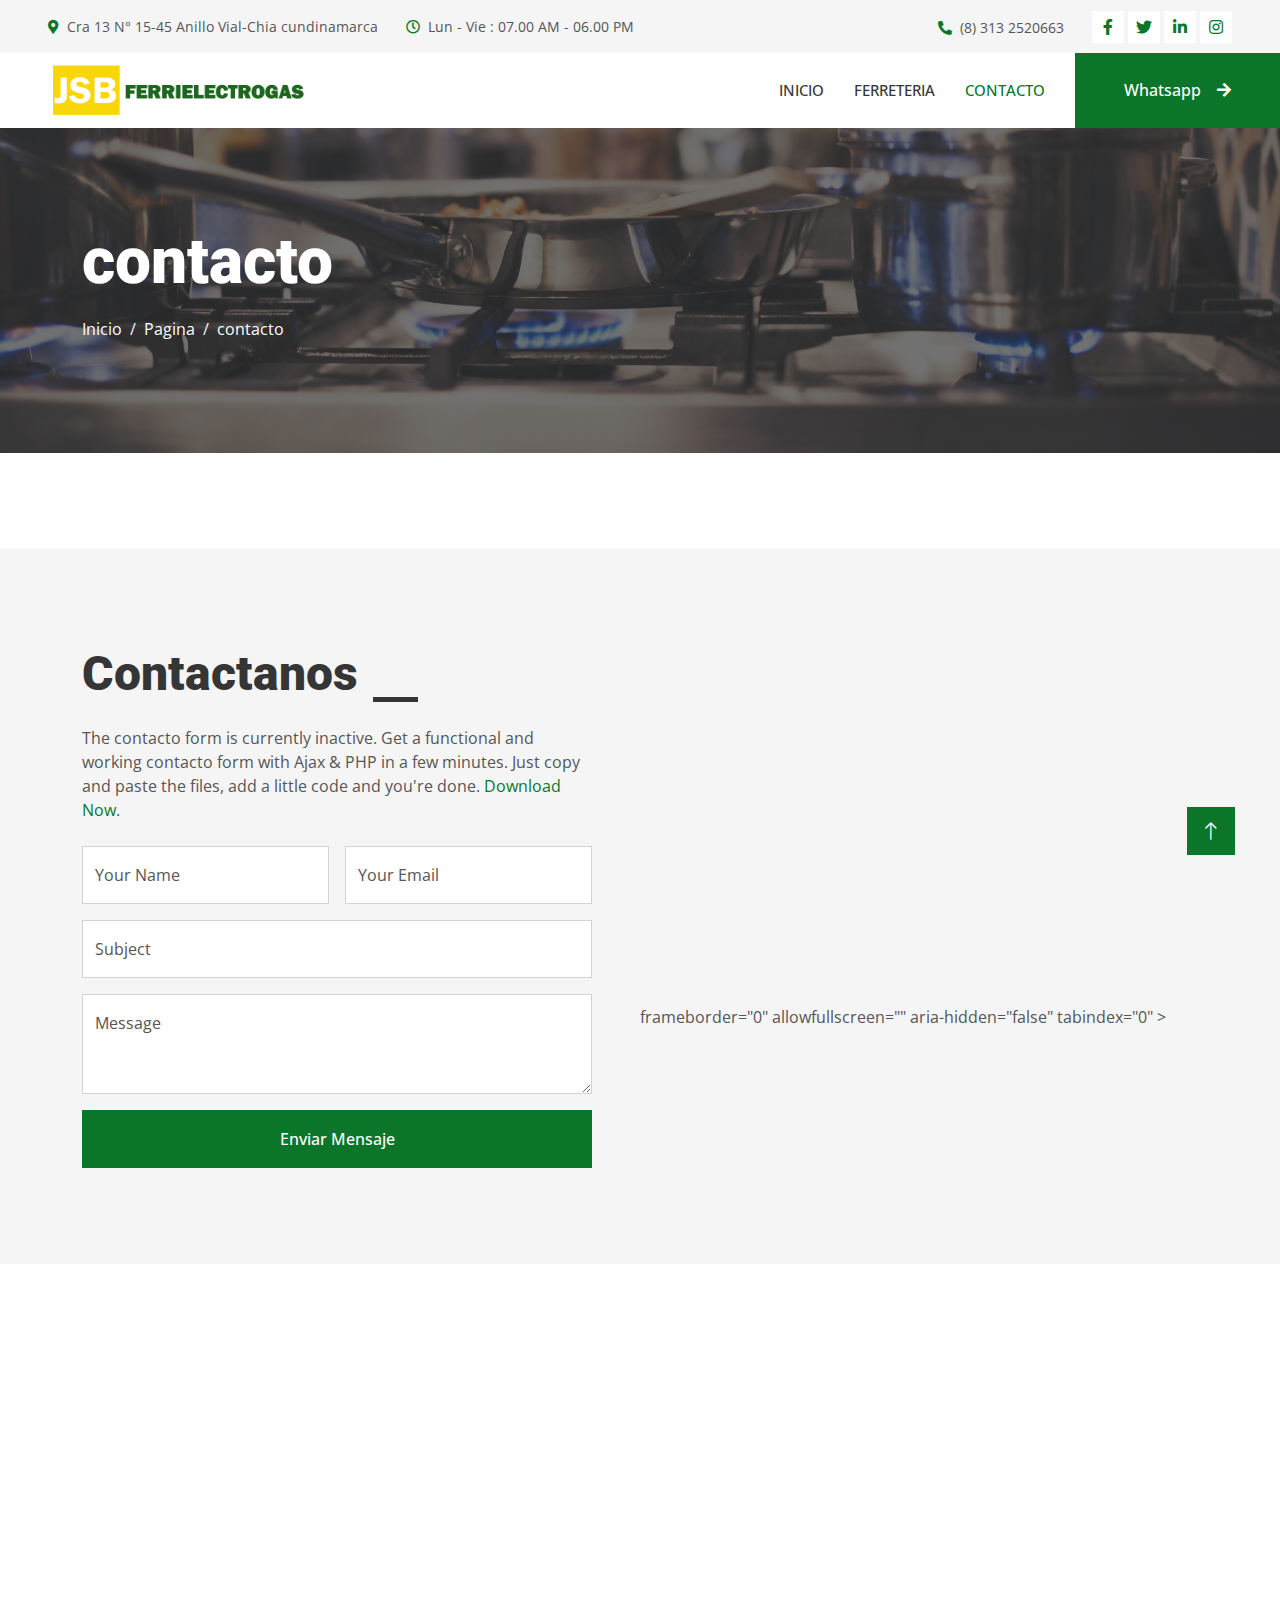
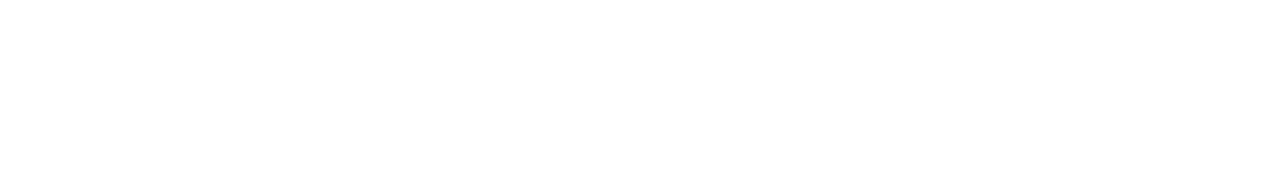
<file: contacto.html>
<!DOCTYPE html>
<html lang="es">
  <head>
    <meta charset="utf-8" />
    <title>Ferrielectrogas</title>
    <meta content="width=device-width, initial-scale=1.0" name="viewport" />
    <meta content="" name="keywords" />
    <meta content="" name="description" />

    <!-- Favicon -->
    <link href="./img0/favicon.png" rel="icon" />

    <!-- Google Web Fonts -->
    <link rel="preconnect" href="https://fonts.googleapis.com" />
    <link rel="preconnect" href="https://fonts.gstatic.com" crossorigin />
    <link
      href="https://fonts.googleapis.com/css2?family=Open+Sans:wght@400;500&family=Roboto:wght@500;700;900&display=swap"
      rel="stylesheet"
    />

    <!-- Icon Font Stylesheet -->
    <link
      href="https://cdnjs.cloudflare.com/ajax/libs/font-awesome/5.10.0/css/all.min.css"
      rel="stylesheet"
    />
    <link
      href="https://cdn.jsdelivr.net/npm/bootstrap-icons@1.4.1/font/bootstrap-icons.css"
      rel="stylesheet"
    />

    <!-- Libraries Stylesheet -->
    <link href="lib/animate/animate.min.css" rel="stylesheet" />
    <link href="lib/owlcarousel/assets/owl.carousel.min.css" rel="stylesheet" />
    <link href="lib/lightbox/css/lightbox.min.css" rel="stylesheet" />

    <!-- Customized Bootstrap Stylesheet -->
    <link href="css/bootstrap.min.css" rel="stylesheet" />

    <!-- Template Stylesheet -->
    <link href="css/style.css" rel="stylesheet" />
  </head>

  <body>
    <!-- Spinner Start -->
    <div
      id="spinner"
      class="show bg-white position-fixed translate-middle w-100 vh-100 top-50 start-50 d-flex align-items-center justify-content-center"
    >
      <div
        class="spinner-grow text-primary"
        style="width: 3rem; height: 3rem"
        role="status"
      >
        <span class="sr-only">Loading...</span>
      </div>
    </div>
    <!-- Spinner End -->

    <!-- Topbar Start -->
    <div class="container-fluid bg-light p-0">
      <div class="row gx-0 d-none d-lg-flex">
        <div class="col-lg-7 px-5 text-start">
          <div class="h-100 d-inline-flex align-items-center py-3 me-4">
            <small class="fa fa-map-marker-alt text-primary me-2"></small>
            <small>Cra 13 N° 15-45 Anillo Vial-Chia cundinamarca</small>
          </div>
          <div class="h-100 d-inline-flex align-items-center py-3">
            <small class="far fa-clock text-primary me-2"></small>
            <small>Lun - Vie : 07.00 AM - 06.00 PM</small>
          </div>
        </div>
        <div class="col-lg-5 px-5 text-end">
          <div class="h-100 d-inline-flex align-items-center py-3 me-4">
            <small class="fa fa-phone-alt text-primary me-2"></small>
            <small>(8) 313 2520663</small>
          </div>
          <div class="h-100 d-inline-flex align-items-center">
            <a class="btn btn-sm-square bg-white text-primary me-1" href=""
              ><i class="fab fa-facebook-f"></i
            ></a>
            <a class="btn btn-sm-square bg-white text-primary me-1" href=""
              ><i class="fab fa-twitter"></i
            ></a>
            <a class="btn btn-sm-square bg-white text-primary me-1" href=""
              ><i class="fab fa-linkedin-in"></i
            ></a>
            <a class="btn btn-sm-square bg-white text-primary me-0" href=""
              ><i class="fab fa-instagram"></i
            ></a>
          </div>
        </div>
      </div>
    </div>
    <!-- Topbar End -->

    <!-- Navbar Start -->
    <nav class="navbar navbar-expand-lg bg-white navbar-light sticky-top p-0">
      <a
        href="index.html"
        class="navbar-brand d-flex align-items-center px-4 px-lg-5"
      >
        <img src="./img0/logo_24.png" alt="logo" class="logo-fr" />
      </a>
      <button
        type="button"
        class="navbar-toggler me-4"
        data-bs-toggle="collapse"
        data-bs-target="#navbarCollapse"
      >
        <span class="navbar-toggler-icon"></span>
      </button>
      <div class="collapse navbar-collapse" id="navbarCollapse">
        <div class="navbar-nav ms-auto p-4 p-lg-0">
          <a href="index.html" class="nav-item nav-link">Inicio</a>
          <!-- <a href="nosotros.html" class="nav-item nav-link">Nosotros</a> -->
          <!-- <a href="servicios.html" class="nav-item nav-link">Servicios</a> -->
          <a href="ferreteria.html" class="nav-item nav-link">Ferreteria</a>
          <!-- <div class="nav-item dropdown">
                    <a href="#" class="nav-link dropdown-toggle" data-bs-toggle="dropdown">Mas</a>
                    <div class="dropdown-menu fade-up m-0">
                        <a href="feature.html" class="dropdown-item">Feature</a>
                        <a href="quote.html" class="dropdown-item">Free Quote</a>
                        <a href="team.html" class="dropdown-item">Our Team</a>
                        <a href="testimonial.html" class="dropdown-item">Testimonial</a>
                        <a href="404.html" class="dropdown-item">404 Page</a>
                    </div>
                </div> -->
          <a href="contacto.html" class="nav-item nav-link active">contacto</a>
        </div>
        <a href="https://api.whatsapp.com/send?phone=573132520663" class="btn btn-primary py-4 px-lg-5 d-none d-lg-block"
          >Whatsapp<i class="fa fa-arrow-right ms-3"></i
        ></a>
      </div>
    </nav>
    <!-- Navbar End -->

    <!-- Page Header Start -->
    <div class="container-fluid page-header py-5 mb-5">
      <div class="container py-5">
        <h1 class="display-3 text-white mb-3 animated slideInDown">contacto</h1>
        <nav aria-label="breadcrumb animated slideInDown">
          <ol class="breadcrumb">
            <li class="breadcrumb-item">
              <a class="text-white" href="#">Inicio</a>
            </li>
            <li class="breadcrumb-item">
              <a class="text-white" href="#">Pagina</a>
            </li>
            <li class="breadcrumb-item text-white active" aria-current="page">
              contacto
            </li>
          </ol>
        </nav>
      </div>
    </div>
    <!-- Page Header End -->

    <!-- contacto Start -->
    <div
      class="container-fluid bg-light overflow-hidden px-lg-0"
      style="margin: 6rem 0"
    >
      <div class="container contacto px-lg-0">
        <div class="row g-0 mx-lg-0">
          <div
            class="col-lg-6 contacto-text py-5 wow fadeIn"
            data-wow-delay="0.5s"
          >
            <div class="p-lg-5 ps-lg-0">
              <div class="section-title text-start">
                <h1 class="display-5 mb-4">Contactanos</h1>
              </div>
              <p class="mb-4">
                The contacto form is currently inactive. Get a functional and
                working contacto form with Ajax & PHP in a few minutes. Just
                copy and paste the files, add a little code and you're done.
                <a href="https://htmlcodex.com/contacto-form">Download Now</a>.
              </p>
              <form>
                <div class="row g-3">
                  <div class="col-md-6">
                    <div class="form-floating">
                      <input
                        type="text"
                        class="form-control"
                        id="name"
                        placeholder="Your Name"
                      />
                      <label for="name">Your Name</label>
                    </div>
                  </div>
                  <div class="col-md-6">
                    <div class="form-floating">
                      <input
                        type="email"
                        class="form-control"
                        id="email"
                        placeholder="Your Email"
                      />
                      <label for="email">Your Email</label>
                    </div>
                  </div>
                  <div class="col-12">
                    <div class="form-floating">
                      <input
                        type="text"
                        class="form-control"
                        id="subject"
                        placeholder="Subject"
                      />
                      <label for="subject">Subject</label>
                    </div>
                  </div>
                  <div class="col-12">
                    <div class="form-floating">
                      <textarea
                        class="form-control"
                        placeholder="Leave a message here"
                        id="message"
                        style="height: 100px"
                      ></textarea>
                      <label for="message">Message</label>
                    </div>
                  </div>
                  <div class="col-12">
                    <button class="btn btn-primary w-100 py-3" type="submit">
                      Enviar Mensaje
                    </button>
                  </div>
                </div>
              </form>
            </div>
          </div>
          <div class="col-lg-6 pe-lg-0" style="min-height: 400px">
            <div class="position-relative h-100">
              <iframe
                src="https://www.google.com/maps/embed?pb=!1m18!1m12!1m3!1d3975.4444328159766!2d-74.0631877598579!3d4.8649531402305675!2m3!1f0!2f0!3f0!3m2!1i1024!2i768!4f13.1!3m3!1m2!1s0x8e3f878de35f7d97%3A0x9aebc292b4b72088!2sFERRIELECTROGAS%20JSB!5e0!3m2!1ses!2sco!4v1712714651096!5m2!1ses!2sco" width="600" height="450" style="border:0;" allowfullscreen="" loading="lazy" referrerpolicy="no-referrer-when-downgrade"></iframe>
                frameborder="0"
                allowfullscreen=""
                aria-hidden="false"
                tabindex="0"
              ></iframe>
            </div>
          </div>
        </div>
      </div>
    </div>
    <!-- contacto End -->

    <!-- Footer Start -->
    <div
      class="container-fluid bg-dark text-light footer pt-5 wow fadeIn"
      data-wow-delay="0.1s"
      style="margin-top: 6rem"
    >
      <div class="container py-5">
        <div class="row g-5">
          <div class="col-lg-3 col-md-6">
            <h4 class="text-light mb-4">Address</h4>
            <p class="mb-2">
              <i class="fa fa-map-marker-alt me-3"></i>Cra 13 N° 15-45 Anillo
              Vial-Chia cundinamarca
            </p>
            <p class="mb-2">
              <i class="fa fa-phone-alt me-3"></i>(601) 885 19840
            </p>
            <p class="mb-2">
              <i class="fa fa-envelope me-3"></i>info@example.com
            </p>
            <div class="d-flex pt-2">
              <a class="btn btn-outline-light btn-social" href=""
                ><i class="fab fa-twitter"></i
              ></a>
              <a class="btn btn-outline-light btn-social" href=""
                ><i class="fab fa-facebook-f"></i
              ></a>
              <a class="btn btn-outline-light btn-social" href=""
                ><i class="fab fa-youtube"></i
              ></a>
              <a class="btn btn-outline-light btn-social" href=""
                ><i class="fab fa-linkedin-in"></i
              ></a>
            </div>
          </div>
          <div class="col-lg-3 col-md-6">
            <h4 class="text-light mb-4">Services</h4>
            <a class="btn btn-link" href="">Air Freight</a>
            <a class="btn btn-link" href="">Sea Freight</a>
            <a class="btn btn-link" href="">Road Freight</a>
            <a class="btn btn-link" href="">Logistic Solutions</a>
            <a class="btn btn-link" href="">Industry solutions</a>
          </div>
          <div class="col-lg-3 col-md-6">
            <h4 class="text-light mb-4">Quick Links</h4>
            <a class="btn btn-link" href="">About Us</a>
            <a class="btn btn-link" href="">contacto Us</a>
            <a class="btn btn-link" href="">Our Services</a>
            <a class="btn btn-link" href="">Terms & Condition</a>
            <a class="btn btn-link" href="">Support</a>
          </div>
          <div class="col-lg-3 col-md-6">
            <h4 class="text-light mb-4">Newsletter</h4>
            <p>Dolor amet sit justo amet elitr clita ipsum elitr est.</p>
            <div class="position-relative mx-auto" style="max-width: 400px">
              <input
                class="form-control border-0 w-100 py-3 ps-4 pe-5"
                type="text"
                placeholder="Your email"
              />
              <button
                type="button"
                class="btn btn-primary py-2 position-absolute top-0 end-0 mt-2 me-2"
              >
                SignUp
              </button>
            </div>
          </div>
        </div>
      </div>
      <div class="container">
        <div class="copyright">
          <div class="row">
            <div class="col-md-6 text-center text-md-start mb-3 mb-md-0">
              &copy; <a class="border-bottom" href="#">Your Site Name</a>, All
              Right Reserved.
            </div>
            <div class="col-md-6 text-center text-md-end">
              <!--/*** This template is free as long as you keep the footer author’s credit link/attribution link/backlink. If you'd like to use the template without the footer author’s credit link/attribution link/backlink, you can purchase the Credit Removal License from "https://htmlcodex.com/credit-removal". Thank you for your support. ***/-->
              Designed By
              <a class="border-bottom" href="https://htmlcodex.com"
                >HTML Codex</a
              >
            </div>
          </div>
        </div>
      </div>
    </div>
    <!-- Footer End -->

    <!-- Back to Top -->
    <a
      href="#"
      class="btn btn-lg btn-primary btn-lg-square rounded-0 back-to-top"
      ><i class="bi bi-arrow-up"></i
    ></a>

    <!-- JavaScript Libraries -->
    <script src="https://code.jquery.com/jquery-3.4.1.min.js"></script>
    <script src="https://cdn.jsdelivr.net/npm/bootstrap@5.0.0/dist/js/bootstrap.bundle.min.js"></script>
    <script src="lib/wow/wow.min.js"></script>
    <script src="lib/easing/easing.min.js"></script>
    <script src="lib/waypoints/waypoints.min.js"></script>
    <script src="lib/counterup/counterup.min.js"></script>
    <script src="lib/owlcarousel/owl.carousel.min.js"></script>

    <!-- Template Javascript -->
    <script src="js/main.js"></script>
  </body>
</html>
</file>
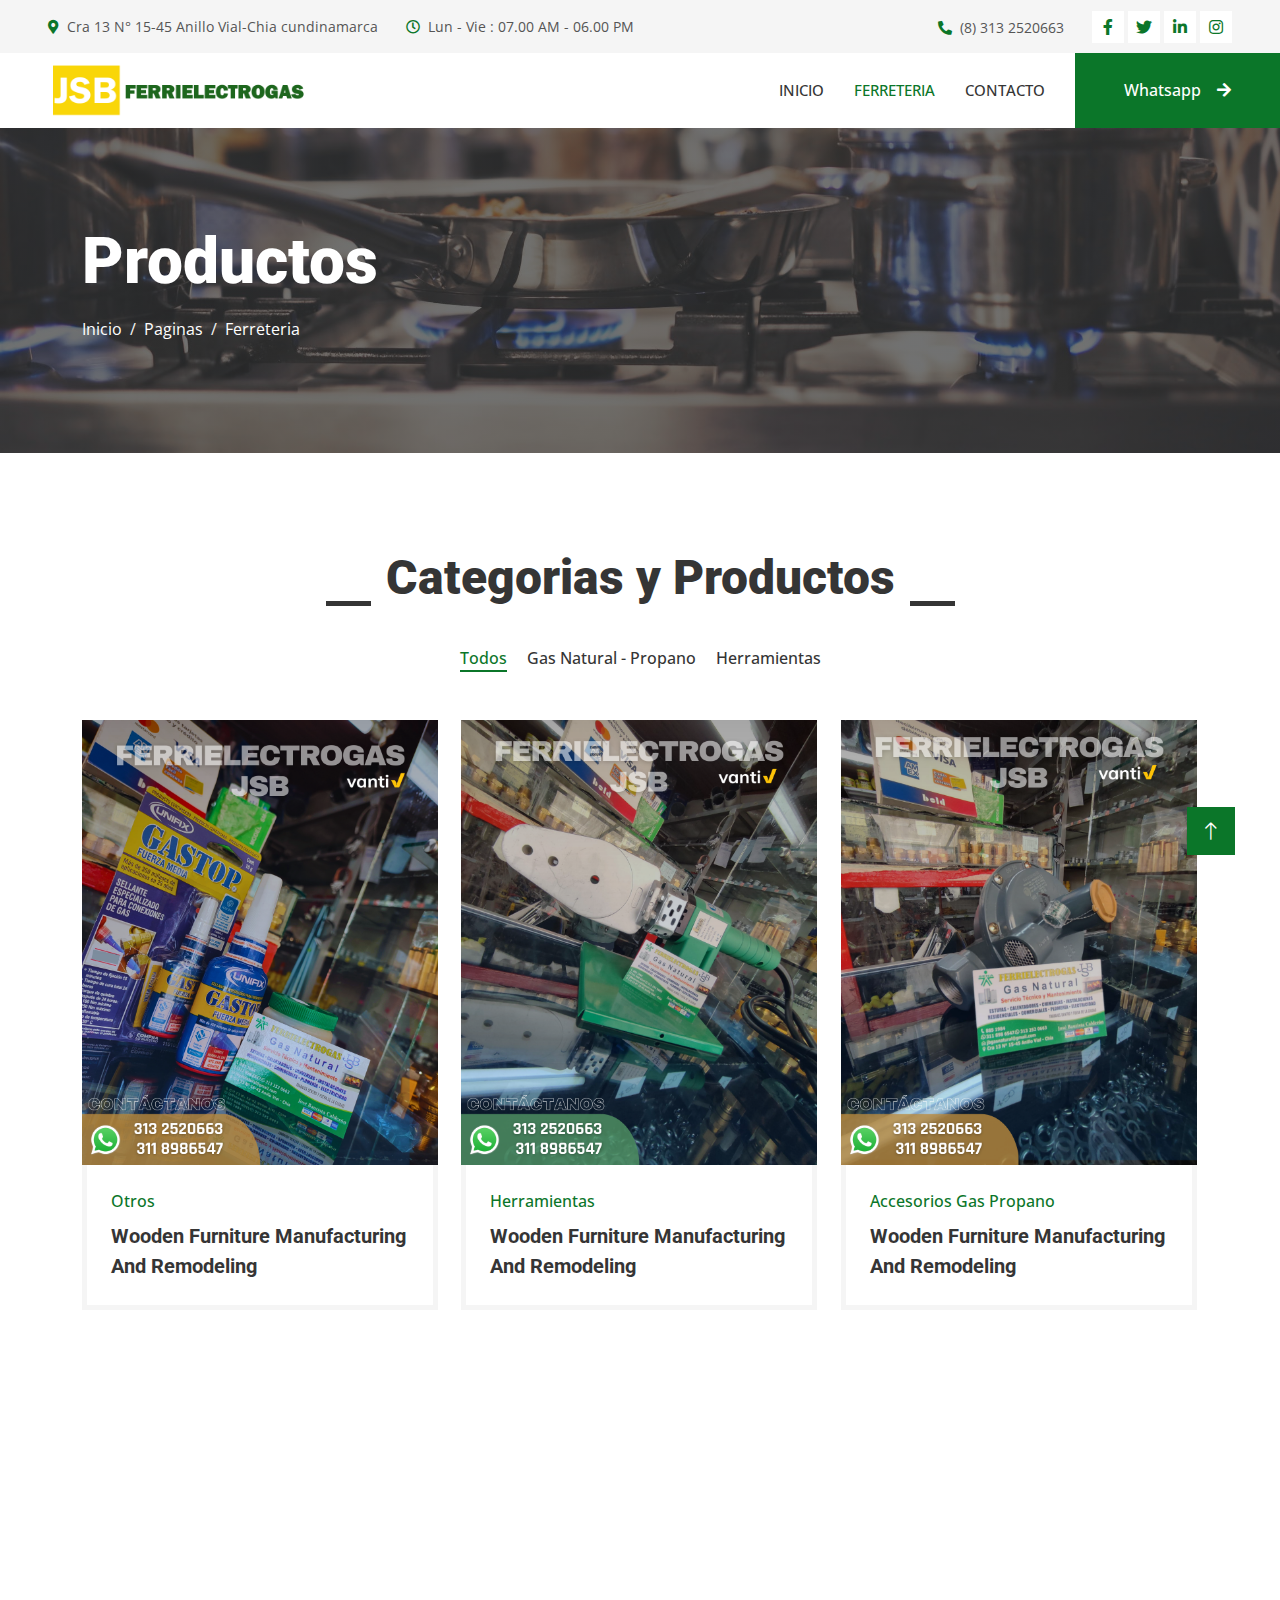
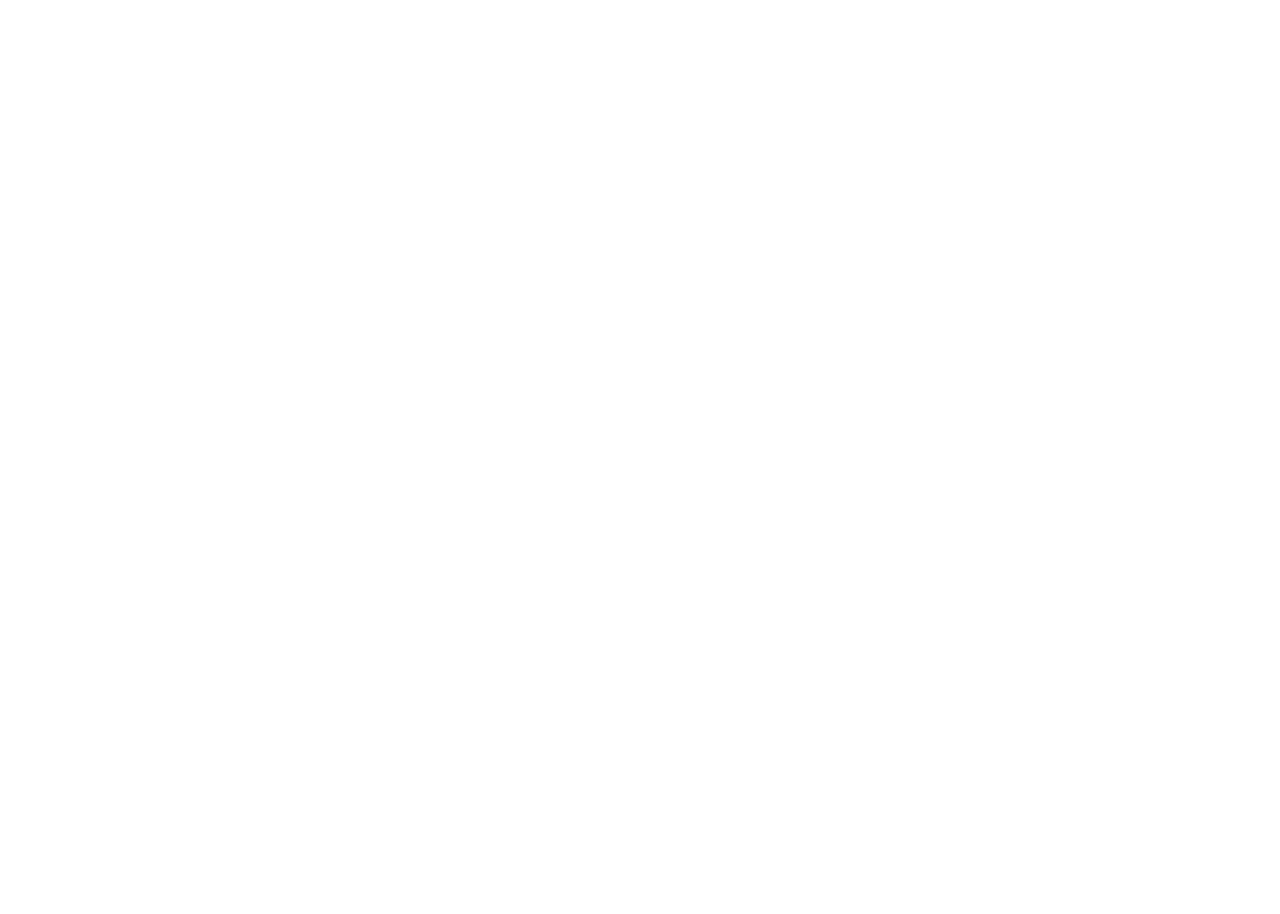
<file: ferreteria.html>
<!DOCTYPE html>
<html lang="es">

<head>
    <meta charset="utf-8">
    <title>Ferrielectrogas</title>
    <meta content="width=device-width, initial-scale=1.0" name="viewport">
    <meta content="" name="keywords">
    <meta content="" name="description">

    <!-- Favicon -->
    <link href="./img0/favicon.png" rel="icon">

    <!-- Google Web Fonts -->
    <link rel="preconnect" href="https://fonts.googleapis.com">
    <link rel="preconnect" href="https://fonts.gstatic.com" crossorigin>
    <link href="https://fonts.googleapis.com/css2?family=Open+Sans:wght@400;500&family=Roboto:wght@500;700;900&display=swap" rel="stylesheet"> 

    <!-- Icon Font Stylesheet -->
    <link href="https://cdnjs.cloudflare.com/ajax/libs/font-awesome/5.10.0/css/all.min.css" rel="stylesheet">
    <link href="https://cdn.jsdelivr.net/npm/bootstrap-icons@1.4.1/font/bootstrap-icons.css" rel="stylesheet">

    <!-- Libraries Stylesheet -->
    <link href="lib/animate/animate.min.css" rel="stylesheet">
    <link href="lib/owlcarousel/assets/owl.carousel.min.css" rel="stylesheet">
    <link href="lib/lightbox/css/lightbox.min.css" rel="stylesheet">

    <!-- Customized Bootstrap Stylesheet -->
    <link href="css/bootstrap.min.css" rel="stylesheet">

    <!-- Template Stylesheet -->
    <link href="css/style.css" rel="stylesheet">
</head>

<body>
    <!-- Spinner Start -->
    <div id="spinner" class="show bg-white position-fixed translate-middle w-100 vh-100 top-50 start-50 d-flex align-items-center justify-content-center">
        <div class="spinner-grow text-primary" style="width: 3rem; height: 3rem;" role="status">
            <span class="sr-only">Loading...</span>
        </div>
    </div>
    <!-- Spinner End -->


    <!-- Topbar Start -->
    <div class="container-fluid bg-light p-0">
        <div class="row gx-0 d-none d-lg-flex">
            <div class="col-lg-7 px-5 text-start">
                <div class="h-100 d-inline-flex align-items-center py-3 me-4">
                    <small class="fa fa-map-marker-alt text-primary me-2"></small>
                    <small>Cra 13 N° 15-45  Anillo Vial-Chia cundinamarca</small>
                </div>
                <div class="h-100 d-inline-flex align-items-center py-3">
                    <small class="far fa-clock text-primary me-2"></small>
                    <small>Lun - Vie : 07.00 AM - 06.00 PM</small>
                </div>
            </div>
            <div class="col-lg-5 px-5 text-end">
                <div class="h-100 d-inline-flex align-items-center py-3 me-4">
                    <small class="fa fa-phone-alt text-primary me-2"></small>
                    <small>(8) 313 2520663</small>
                </div>
                <div class="h-100 d-inline-flex align-items-center">
                    <a class="btn btn-sm-square bg-white text-primary me-1" href=""><i class="fab fa-facebook-f"></i></a>
                    <a class="btn btn-sm-square bg-white text-primary me-1" href=""><i class="fab fa-twitter"></i></a>
                    <a class="btn btn-sm-square bg-white text-primary me-1" href=""><i class="fab fa-linkedin-in"></i></a>
                    <a class="btn btn-sm-square bg-white text-primary me-0" href=""><i class="fab fa-instagram"></i></a>
                </div>
            </div>
        </div>
    </div>
    <!-- Topbar End -->


    <!-- Navbar Start -->
    <nav class="navbar navbar-expand-lg bg-white navbar-light sticky-top p-0">
        <a href="index.html" class="navbar-brand d-flex align-items-center px-4 px-lg-5">
            <img src="./img0/logo_24.png" alt="logo" class="logo-fr">
        </a>
        <button type="button" class="navbar-toggler me-4" data-bs-toggle="collapse" data-bs-target="#navbarCollapse">
            <span class="navbar-toggler-icon"></span>
        </button>
        <div class="collapse navbar-collapse" id="navbarCollapse">
            <div class="navbar-nav ms-auto p-4 p-lg-0">
                <a href="index.html" class="nav-item nav-link">Inicio</a>
                <!-- <a href="nosotros.html" class="nav-item nav-link">Nosotros</a> -->
                <!-- <a href="servicios.html" class="nav-item nav-link">Servicios</a> -->
                <a href="ferreteria.html" class="nav-item nav-link active">Ferreteria</a>
                <!-- <div class="nav-item dropdown">
                    <a href="#" class="nav-link dropdown-toggle" data-bs-toggle="dropdown">Mas</a>
                    <div class="dropdown-menu fade-up m-0">
                        <a href="feature.html" class="dropdown-item">Feature</a>
                        <a href="quote.html" class="dropdown-item">Free Quote</a>
                        <a href="team.html" class="dropdown-item">Our Team</a>
                        <a href="testimonial.html" class="dropdown-item">Testimonial</a>
                        <a href="404.html" class="dropdown-item">404 Page</a>
                    </div>
                </div> -->
                <a href="contacto.html" class="nav-item nav-link">contacto</a>
            </div>
            <a href="https://api.whatsapp.com/send?phone=573132520663" class="btn btn-primary py-4 px-lg-5 d-none d-lg-block">Whatsapp<i class="fa fa-arrow-right ms-3"></i></a>
        </div>
    </nav>
    <!-- Navbar End -->


    <!-- Page Header Start -->
    <div class="container-fluid page-header py-5 mb-5">
        <div class="container py-5">
            <h1 class="display-3 text-white mb-3 animated slideInDown">Productos</h1>
            <nav aria-label="breadcrumb animated slideInDown">
                <ol class="breadcrumb">
                    <li class="breadcrumb-item"><a class="text-white" href="#">Inicio</a></li>
                    <li class="breadcrumb-item"><a class="text-white" href="#">Paginas</a></li>
                    <li class="breadcrumb-item text-white active" aria-current="page">Ferreteria</li>
                </ol>
            </nav>
        </div>
    </div>
    <!-- Page Header End -->


    <!-- Projects Start -->
    <div class="container-xxl py-5">
        <div class="container">
            <div class="section-title text-center">
                <h1 class="display-5 mb-5">Categorias y Productos</h1>
            </div>
            <div class="row mt-n2 wow fadeInUp" data-wow-delay="0.3s">
                <div class="col-12 text-center">
                    <ul class="list-inline mb-5" id="portfolio-flters">
                        <li class="mx-2 active" data-filter="*">Todos</li>
                        <li class="mx-2" data-filter=".first">Gas Natural - Propano</li>
                        <li class="mx-2" data-filter=".second">Herramientas</li>
                    </ul>
                </div>
            </div>
            <div class="row g-4 portfolio-container">
                <div class="col-lg-4 col-md-6 portfolio-item first wow fadeInUp" data-wow-delay="0.1s">
                    <div class="rounded overflow-hidden">
                        <div class="position-relative overflow-hidden">
                            <img class="img-fluid w-100" src="img0/products/1.png" alt="">
                            <div class="portfolio-overlay">
                                <a class="btn btn-square btn-outline-light mx-1" href="img0/products/1.png" data-lightbox="portfolio"><i class="fa fa-eye"></i></a>
                                <a class="btn btn-square btn-outline-light mx-1" href=""><i class="fa fa-link"></i></a>
                            </div>
                        </div>
                        <div class="border border-5 border-light border-top-0 p-4">
                            <p class="text-primary fw-medium mb-2"> Otros</p>
                            <h5 class="lh-base mb-0">Wooden Furniture Manufacturing And Remodeling</a>
                        </div>
                    </div>
                </div>
                <div class="col-lg-4 col-md-6 portfolio-item second wow fadeInUp" data-wow-delay="0.3s">
                    <div class="rounded overflow-hidden">
                        <div class="position-relative overflow-hidden">
                            <img class="img-fluid w-100" src="img0/products/2.png" alt="">
                            <div class="portfolio-overlay">
                                <a class="btn btn-square btn-outline-light mx-1" href="img0/products/2.png" data-lightbox="portfolio"><i class="fa fa-eye"></i></a>
                                <a class="btn btn-square btn-outline-light mx-1" href=""><i class="fa fa-link"></i></a>
                            </div>
                        </div>
                        <div class="border border-5 border-light border-top-0 p-4">
                            <p class="text-primary fw-medium mb-2">Herramientas</p>
                            <h5 class="lh-base mb-0">Wooden Furniture Manufacturing And Remodeling</a>
                        </div>
                    </div>
                </div>
                <div class="col-lg-4 col-md-6 portfolio-item first wow fadeInUp" data-wow-delay="0.5s">
                    <div class="rounded overflow-hidden">
                        <div class="position-relative overflow-hidden">
                            <img class="img-fluid w-100" src="img0/products/3.png" alt="">
                            <div class="portfolio-overlay">
                                <a class="btn btn-square btn-outline-light mx-1" href="img0/products/3.png" data-lightbox="portfolio"><i class="fa fa-eye"></i></a>
                                <a class="btn btn-square btn-outline-light mx-1" href=""><i class="fa fa-link"></i></a>
                            </div>
                        </div>
                        <div class="border border-5 border-light border-top-0 p-4">
                            <p class="text-primary fw-medium mb-2">Accesorios Gas Propano</p>
                            <h5 class="lh-base mb-0">Wooden Furniture Manufacturing And Remodeling</a>
                        </div>
                    </div>
                </div>
                <div class="col-lg-4 col-md-6 portfolio-item second wow fadeInUp" data-wow-delay="0.1s">
                    <div class="rounded overflow-hidden">
                        <div class="position-relative overflow-hidden">
                            <img class="img-fluid w-100" src="img0/products/4.png" alt="">
                            <div class="portfolio-overlay">
                                <a class="btn btn-square btn-outline-light mx-1" href="img0/products/4.png" data-lightbox="portfolio"><i class="fa fa-eye"></i></a>
                                <a class="btn btn-square btn-outline-light mx-1" href=""><i class="fa fa-link"></i></a>
                            </div>
                        </div>
                        <div class="border border-5 border-light border-top-0 p-4">
                            <p class="text-primary fw-medium mb-2"> Gas Natural</p>
                            <h5 class="lh-base mb-0">Wooden Furniture Manufacturing And Remodeling</a>
                        </div>
                    </div>
                </div>
                <div class="col-lg-4 col-md-6 portfolio-item first wow fadeInUp" data-wow-delay="0.3s">
                    <div class="rounded overflow-hidden">
                        <div class="position-relative overflow-hidden">
                            <img class="img-fluid w-100" src="img0/products/5.png" alt="">
                            <div class="portfolio-overlay">
                                <a class="btn btn-square btn-outline-light mx-1" href="img0/products/5.png" data-lightbox="portfolio"><i class="fa fa-eye"></i></a>
                                <a class="btn btn-square btn-outline-light mx-1" href=""><i class="fa fa-link"></i></a>
                            </div>
                        </div>
                        <div class="border border-5 border-light border-top-0 p-4">
                            <p class="text-primary fw-medium mb-2"> Accesorios Gas Propano</p>
                            <h5 class="lh-base mb-0">Wooden Furniture Manufacturing And Remodeling</a>
                        </div>
                    </div>
                </div>
                <div class="col-lg-4 col-md-6 portfolio-item second wow fadeInUp" data-wow-delay="0.5s">
                    <div class="rounded overflow-hidden">
                        <div class="position-relative overflow-hidden">
                            <img class="img-fluid w-100" src="img0/products/6.png" alt="">
                            <div class="portfolio-overlay">
                                <a class="btn btn-square btn-outline-light mx-1" href="img0/products/6.png" data-lightbox="portfolio"><i class="fa fa-eye"></i></a>
                                <a class="btn btn-square btn-outline-light mx-1" href=""><i class="fa fa-link"></i></a>
                            </div>
                        </div>
                        <div class="border border-5 border-light border-top-0 p-4">
                            <p class="text-primary fw-medium mb-2"> Accesorios</p>
                            <h5 class="lh-base mb-0">Wooden Furniture Manufacturing And Remodeling</a>
                        </div>
                    </div>
                </div>
            </div>
        </div>
    </div>
    <!-- Projects End -->
        

    <!-- Footer Start -->
    <div class="container-fluid bg-dark text-light footer mt-5 pt-5 wow fadeIn" data-wow-delay="0.1s">
        <div class="container py-5">
            <div class="row g-5">
                <div class="col-lg-3 col-md-6">
                    <h4 class="text-light mb-4">Address</h4>
                    <p class="mb-2"><i class="fa fa-map-marker-alt me-3"></i>Cra 13 N° 15-45  Anillo Vial-Chia cundinamarca</p>
                    <p class="mb-2"><i class="fa fa-phone-alt me-3"></i>(601) 885 19840</p>
                    <p class="mb-2"><i class="fa fa-envelope me-3"></i>info@example.com</p>
                    <div class="d-flex pt-2">
                        <a class="btn btn-outline-light btn-social" href=""><i class="fab fa-twitter"></i></a>
                        <a class="btn btn-outline-light btn-social" href=""><i class="fab fa-facebook-f"></i></a>
                        <a class="btn btn-outline-light btn-social" href=""><i class="fab fa-youtube"></i></a>
                        <a class="btn btn-outline-light btn-social" href=""><i class="fab fa-linkedin-in"></i></a>
                    </div>
                </div>
                <div class="col-lg-3 col-md-6">
                    <h4 class="text-light mb-4">Services</h4>
                    <a class="btn btn-link" href="">General Carpentry</a>
                    <a class="btn btn-link" href="">Furniture Remodeling</a>
                    <a class="btn btn-link" href="">Wooden Floor</a>
                    <a class="btn btn-link" href="">Wooden Furniture</a>
                    <a class="btn btn-link" href="">Custom Carpentry</a>
                </div>
                <div class="col-lg-3 col-md-6">
                    <h4 class="text-light mb-4">Quick Links</h4>
                    <a class="btn btn-link" href="">About Us</a>
                    <a class="btn btn-link" href="">contacto Us</a>
                    <a class="btn btn-link" href="">Our Services</a>
                    <a class="btn btn-link" href="">Terms & Condition</a>
                    <a class="btn btn-link" href="">Support</a>
                </div>
                <div class="col-lg-3 col-md-6">
                    <h4 class="text-light mb-4">Newsletter</h4>
                    <p>Dolor amet sit justo amet elitr clita ipsum elitr est.</p>
                    <div class="position-relative mx-auto" style="max-width: 400px;">
                        <input class="form-control border-0 w-100 py-3 ps-4 pe-5" type="text" placeholder="Your email">
                        <button type="button" class="btn btn-primary py-2 position-absolute top-0 end-0 mt-2 me-2">SignUp</button>
                    </div>
                </div>
            </div>
        </div>
        <div class="container">
            <div class="copyright">
                <div class="row">
                    <div class="col-md-6 text-center text-md-start mb-3 mb-md-0">
                        &copy; <a class="border-bottom" href="#">Your Site Name</a>, All Right Reserved.
                    </div>
                    <div class="col-md-6 text-center text-md-end">
                        <!--/*** This template is free as long as you keep the footer author’s credit link/attribution link/backlink. If you'd like to use the template without the footer author’s credit link/attribution link/backlink, you can purchase the Credit Removal License from "https://htmlcodex.com/credit-removal". Thank you for your support. ***/-->
                        Designed By <a class="border-bottom" href="https://htmlcodex.com">HTML Codex</a>
                    </div>
                </div>
            </div>
        </div>
    </div>
    <!-- Footer End -->


    <!-- Back to Top -->
    <a href="#" class="btn btn-lg btn-primary btn-lg-square rounded-0 back-to-top"><i class="bi bi-arrow-up"></i></a>


    <!-- JavaScript Libraries -->
    <script src="https://code.jquery.com/jquery-3.4.1.min.js"></script>
    <script src="https://cdn.jsdelivr.net/npm/bootstrap@5.0.0/dist/js/bootstrap.bundle.min.js"></script>
    <script src="lib/wow/wow.min.js"></script>
    <script src="lib/easing/easing.min.js"></script>
    <script src="lib/waypoints/waypoints.min.js"></script>
    <script src="lib/counterup/counterup.min.js"></script>
    <script src="lib/owlcarousel/owl.carousel.min.js"></script>
    <script src="lib/isotope/isotope.pkgd.min.js"></script>
    <script src="lib/lightbox/js/lightbox.min.js"></script>

    <!-- Template Javascript -->
    <script src="js/main.js"></script>
</body>

</html>
</file>
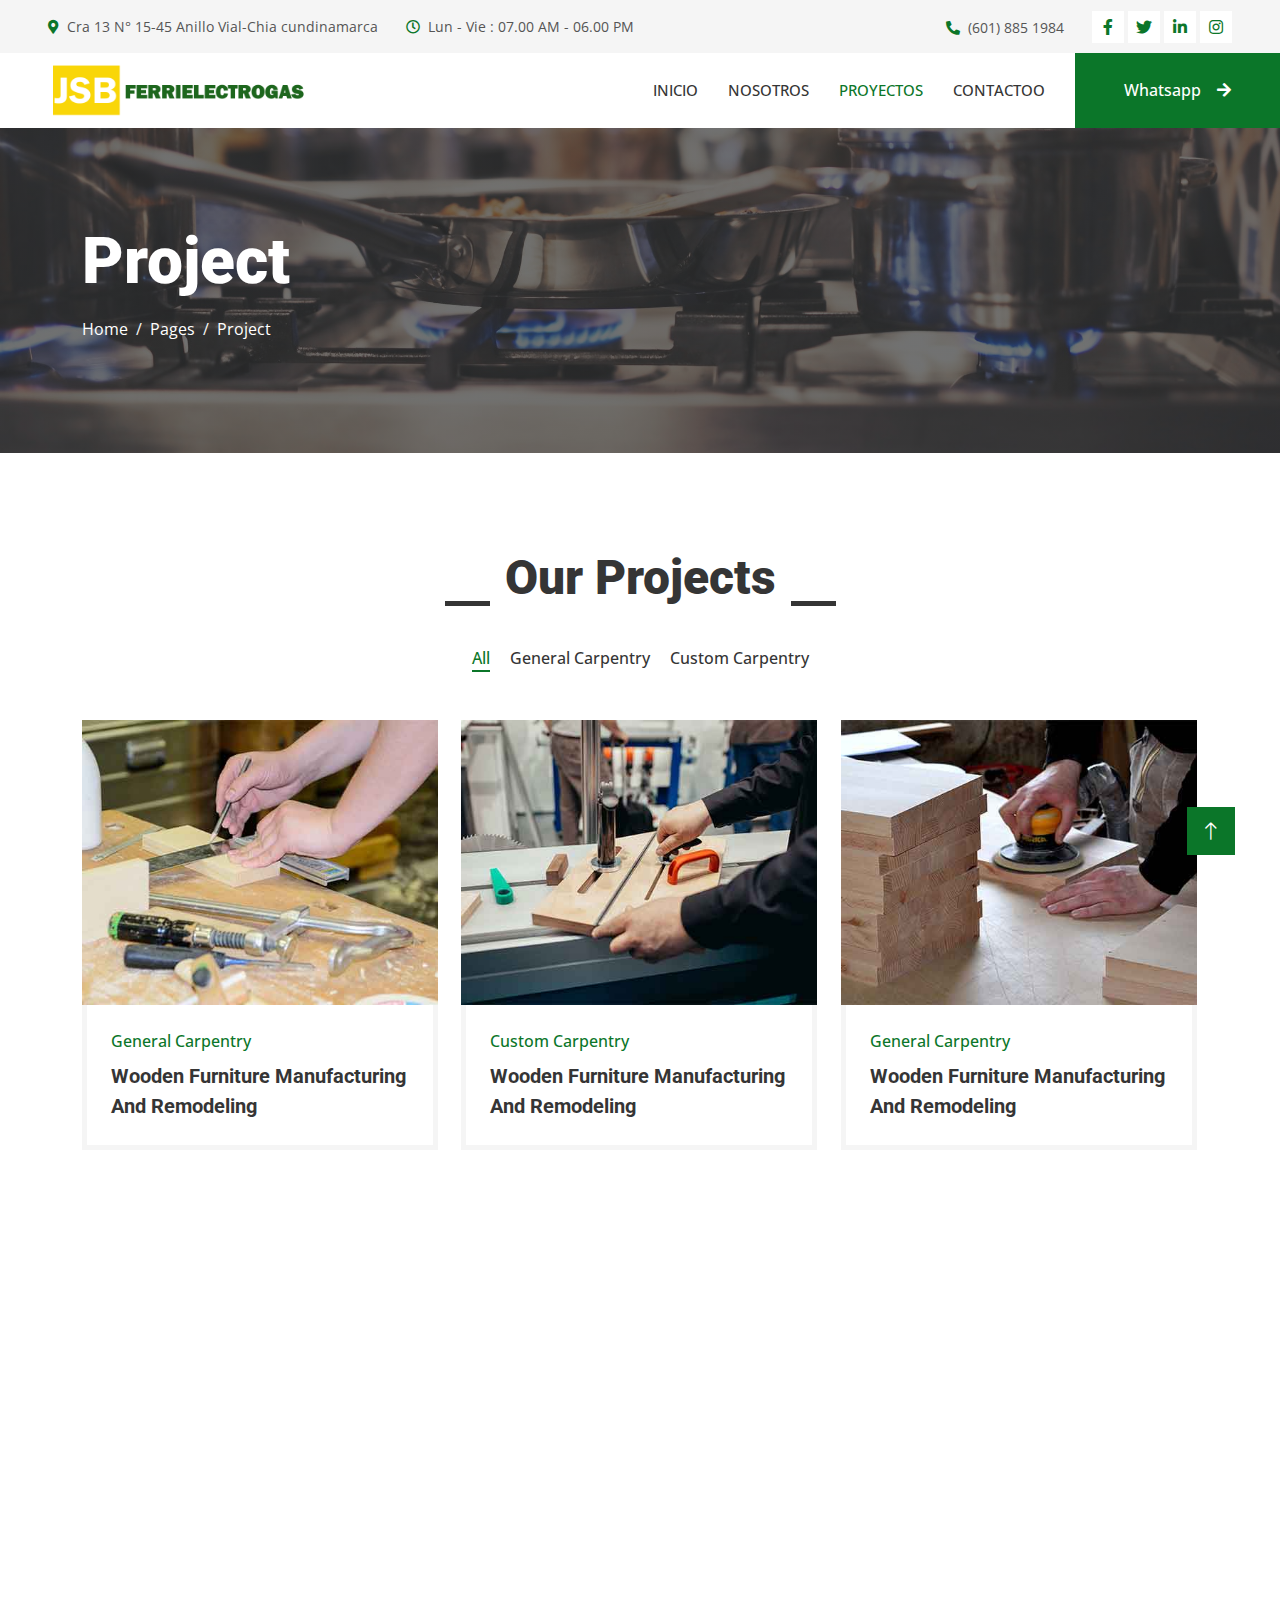
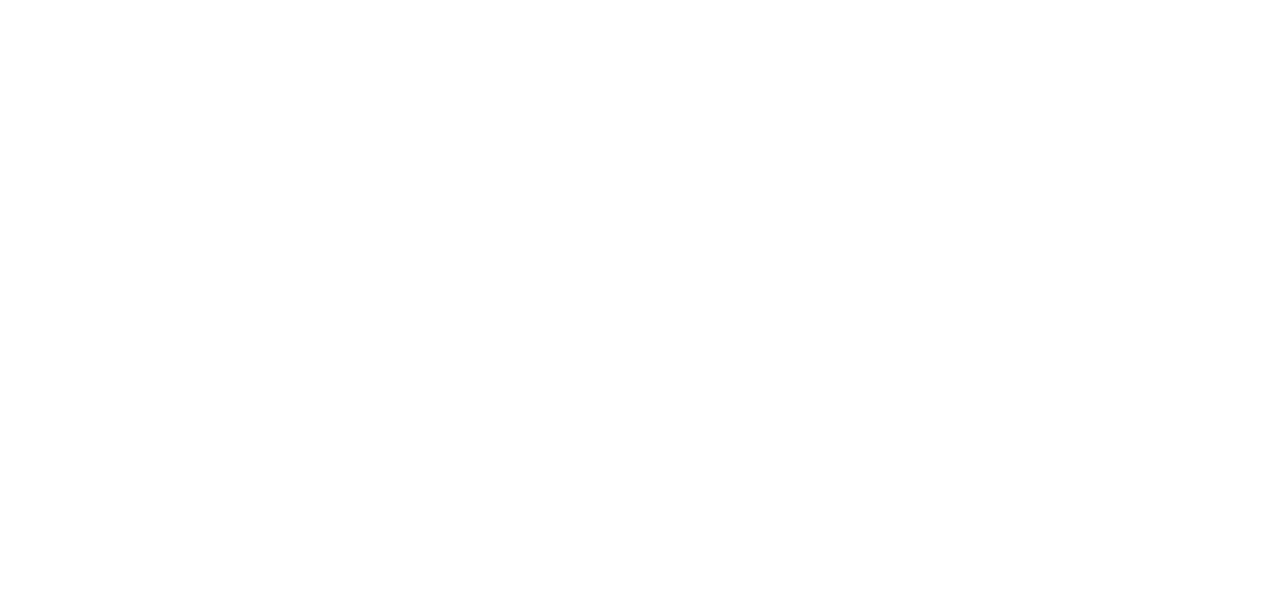
<file: proyectos.html>
<!DOCTYPE html>
<html lang="es">

<head>
    <meta charset="utf-8">
    <title>Ferrielectrogas</title>
    <meta content="width=device-width, initial-scale=1.0" name="viewport">
    <meta content="" name="keywords">
    <meta content="" name="description">

    <!-- Favicon -->
    <link href="./img0/favicon.png" rel="icon">

    <!-- Google Web Fonts -->
    <link rel="preconnect" href="https://fonts.googleapis.com">
    <link rel="preconnect" href="https://fonts.gstatic.com" crossorigin>
    <link href="https://fonts.googleapis.com/css2?family=Open+Sans:wght@400;500&family=Roboto:wght@500;700;900&display=swap" rel="stylesheet"> 

    <!-- Icon Font Stylesheet -->
    <link href="https://cdnjs.cloudflare.com/ajax/libs/font-awesome/5.10.0/css/all.min.css" rel="stylesheet">
    <link href="https://cdn.jsdelivr.net/npm/bootstrap-icons@1.4.1/font/bootstrap-icons.css" rel="stylesheet">

    <!-- Libraries Stylesheet -->
    <link href="lib/animate/animate.min.css" rel="stylesheet">
    <link href="lib/owlcarousel/assets/owl.carousel.min.css" rel="stylesheet">
    <link href="lib/lightbox/css/lightbox.min.css" rel="stylesheet">

    <!-- Customized Bootstrap Stylesheet -->
    <link href="css/bootstrap.min.css" rel="stylesheet">

    <!-- Template Stylesheet -->
    <link href="css/style.css" rel="stylesheet">
</head>

<body>
    <!-- Spinner Start -->
    <div id="spinner" class="show bg-white position-fixed translate-middle w-100 vh-100 top-50 start-50 d-flex align-items-center justify-content-center">
        <div class="spinner-grow text-primary" style="width: 3rem; height: 3rem;" role="status">
            <span class="sr-only">Loading...</span>
        </div>
    </div>
    <!-- Spinner End -->


    <!-- Topbar Start -->
    <div class="container-fluid bg-light p-0">
        <div class="row gx-0 d-none d-lg-flex">
            <div class="col-lg-7 px-5 text-start">
                <div class="h-100 d-inline-flex align-items-center py-3 me-4">
                    <small class="fa fa-map-marker-alt text-primary me-2"></small>
                    <small>Cra 13 N° 15-45  Anillo Vial-Chia cundinamarca</small>
                </div>
                <div class="h-100 d-inline-flex align-items-center py-3">
                    <small class="far fa-clock text-primary me-2"></small>
                    <small>Lun - Vie : 07.00 AM - 06.00 PM</small>
                </div>
            </div>
            <div class="col-lg-5 px-5 text-end">
                <div class="h-100 d-inline-flex align-items-center py-3 me-4">
                    <small class="fa fa-phone-alt text-primary me-2"></small>
                    <small>(601) 885 1984</small>
                </div>
                <div class="h-100 d-inline-flex align-items-center">
                    <a class="btn btn-sm-square bg-white text-primary me-1" href=""><i class="fab fa-facebook-f"></i></a>
                    <a class="btn btn-sm-square bg-white text-primary me-1" href=""><i class="fab fa-twitter"></i></a>
                    <a class="btn btn-sm-square bg-white text-primary me-1" href=""><i class="fab fa-linkedin-in"></i></a>
                    <a class="btn btn-sm-square bg-white text-primary me-0" href=""><i class="fab fa-instagram"></i></a>
                </div>
            </div>
        </div>
    </div>
    <!-- Topbar End -->


    <!-- Navbar Start -->
    <nav class="navbar navbar-expand-lg bg-white navbar-light sticky-top p-0">
        <a href="index.html" class="navbar-brand d-flex align-items-center px-4 px-lg-5">
            <img src="./img0/logo_24.png" alt="logo" class="logo-fr">
        </a>
        <button type="button" class="navbar-toggler me-4" data-bs-toggle="collapse" data-bs-target="#navbarCollapse">
            <span class="navbar-toggler-icon"></span>
        </button>
        <div class="collapse navbar-collapse" id="navbarCollapse">
            <div class="navbar-nav ms-auto p-4 p-lg-0">
                <a href="index.html" class="nav-item nav-link">Inicio</a>
                <a href="nosotros.html" class="nav-item nav-link">Nosotros</a>
                <!-- <a href="servicios.html" class="nav-item nav-link">Servicios</a> -->
                <a href="proyectos.html" class="nav-item nav-link active">Proyectos</a>
                <!-- <div class="nav-item dropdown">
                    <a href="#" class="nav-link dropdown-toggle" data-bs-toggle="dropdown">Mas</a>
                    <div class="dropdown-menu fade-up m-0">
                        <a href="feature.html" class="dropdown-item">Feature</a>
                        <a href="quote.html" class="dropdown-item">Free Quote</a>
                        <a href="team.html" class="dropdown-item">Our Team</a>
                        <a href="testimonial.html" class="dropdown-item">Testimonial</a>
                        <a href="404.html" class="dropdown-item">404 Page</a>
                    </div>
                </div> -->
                <a href="contacto.html" class="nav-item nav-link">contactoo</a>
            </div>
            <a href="https://w.app/ferrielectrogas" class="btn btn-primary py-4 px-lg-5 d-none d-lg-block">Whatsapp<i class="fa fa-arrow-right ms-3"></i></a>
        </div>
    </nav>
    <!-- Navbar End -->


    <!-- Page Header Start -->
    <div class="container-fluid page-header py-5 mb-5">
        <div class="container py-5">
            <h1 class="display-3 text-white mb-3 animated slideInDown">Project</h1>
            <nav aria-label="breadcrumb animated slideInDown">
                <ol class="breadcrumb">
                    <li class="breadcrumb-item"><a class="text-white" href="#">Home</a></li>
                    <li class="breadcrumb-item"><a class="text-white" href="#">Pages</a></li>
                    <li class="breadcrumb-item text-white active" aria-current="page">Project</li>
                </ol>
            </nav>
        </div>
    </div>
    <!-- Page Header End -->


    <!-- Projects Start -->
    <div class="container-xxl py-5">
        <div class="container">
            <div class="section-title text-center">
                <h1 class="display-5 mb-5">Our Projects</h1>
            </div>
            <div class="row mt-n2 wow fadeInUp" data-wow-delay="0.3s">
                <div class="col-12 text-center">
                    <ul class="list-inline mb-5" id="portfolio-flters">
                        <li class="mx-2 active" data-filter="*">All</li>
                        <li class="mx-2" data-filter=".first">General Carpentry</li>
                        <li class="mx-2" data-filter=".second">Custom Carpentry</li>
                    </ul>
                </div>
            </div>
            <div class="row g-4 portfolio-container">
                <div class="col-lg-4 col-md-6 portfolio-item first wow fadeInUp" data-wow-delay="0.1s">
                    <div class="rounded overflow-hidden">
                        <div class="position-relative overflow-hidden">
                            <img class="img-fluid w-100" src="img/portfolio-1.jpg" alt="">
                            <div class="portfolio-overlay">
                                <a class="btn btn-square btn-outline-light mx-1" href="img/portfolio-1.jpg" data-lightbox="portfolio"><i class="fa fa-eye"></i></a>
                                <a class="btn btn-square btn-outline-light mx-1" href=""><i class="fa fa-link"></i></a>
                            </div>
                        </div>
                        <div class="border border-5 border-light border-top-0 p-4">
                            <p class="text-primary fw-medium mb-2">General Carpentry</p>
                            <h5 class="lh-base mb-0">Wooden Furniture Manufacturing And Remodeling</a>
                        </div>
                    </div>
                </div>
                <div class="col-lg-4 col-md-6 portfolio-item second wow fadeInUp" data-wow-delay="0.3s">
                    <div class="rounded overflow-hidden">
                        <div class="position-relative overflow-hidden">
                            <img class="img-fluid w-100" src="img/portfolio-2.jpg" alt="">
                            <div class="portfolio-overlay">
                                <a class="btn btn-square btn-outline-light mx-1" href="img/portfolio-2.jpg" data-lightbox="portfolio"><i class="fa fa-eye"></i></a>
                                <a class="btn btn-square btn-outline-light mx-1" href=""><i class="fa fa-link"></i></a>
                            </div>
                        </div>
                        <div class="border border-5 border-light border-top-0 p-4">
                            <p class="text-primary fw-medium mb-2">Custom Carpentry</p>
                            <h5 class="lh-base mb-0">Wooden Furniture Manufacturing And Remodeling</a>
                        </div>
                    </div>
                </div>
                <div class="col-lg-4 col-md-6 portfolio-item first wow fadeInUp" data-wow-delay="0.5s">
                    <div class="rounded overflow-hidden">
                        <div class="position-relative overflow-hidden">
                            <img class="img-fluid w-100" src="img/portfolio-3.jpg" alt="">
                            <div class="portfolio-overlay">
                                <a class="btn btn-square btn-outline-light mx-1" href="img/portfolio-3.jpg" data-lightbox="portfolio"><i class="fa fa-eye"></i></a>
                                <a class="btn btn-square btn-outline-light mx-1" href=""><i class="fa fa-link"></i></a>
                            </div>
                        </div>
                        <div class="border border-5 border-light border-top-0 p-4">
                            <p class="text-primary fw-medium mb-2">General Carpentry</p>
                            <h5 class="lh-base mb-0">Wooden Furniture Manufacturing And Remodeling</a>
                        </div>
                    </div>
                </div>
                <div class="col-lg-4 col-md-6 portfolio-item second wow fadeInUp" data-wow-delay="0.1s">
                    <div class="rounded overflow-hidden">
                        <div class="position-relative overflow-hidden">
                            <img class="img-fluid w-100" src="img/portfolio-4.jpg" alt="">
                            <div class="portfolio-overlay">
                                <a class="btn btn-square btn-outline-light mx-1" href="img/portfolio-4.jpg" data-lightbox="portfolio"><i class="fa fa-eye"></i></a>
                                <a class="btn btn-square btn-outline-light mx-1" href=""><i class="fa fa-link"></i></a>
                            </div>
                        </div>
                        <div class="border border-5 border-light border-top-0 p-4">
                            <p class="text-primary fw-medium mb-2">Custom Carpentry</p>
                            <h5 class="lh-base mb-0">Wooden Furniture Manufacturing And Remodeling</a>
                        </div>
                    </div>
                </div>
                <div class="col-lg-4 col-md-6 portfolio-item first wow fadeInUp" data-wow-delay="0.3s">
                    <div class="rounded overflow-hidden">
                        <div class="position-relative overflow-hidden">
                            <img class="img-fluid w-100" src="img/portfolio-5.jpg" alt="">
                            <div class="portfolio-overlay">
                                <a class="btn btn-square btn-outline-light mx-1" href="img/portfolio-5.jpg" data-lightbox="portfolio"><i class="fa fa-eye"></i></a>
                                <a class="btn btn-square btn-outline-light mx-1" href=""><i class="fa fa-link"></i></a>
                            </div>
                        </div>
                        <div class="border border-5 border-light border-top-0 p-4">
                            <p class="text-primary fw-medium mb-2">General Carpentry</p>
                            <h5 class="lh-base mb-0">Wooden Furniture Manufacturing And Remodeling</a>
                        </div>
                    </div>
                </div>
                <div class="col-lg-4 col-md-6 portfolio-item second wow fadeInUp" data-wow-delay="0.5s">
                    <div class="rounded overflow-hidden">
                        <div class="position-relative overflow-hidden">
                            <img class="img-fluid w-100" src="img/portfolio-6.jpg" alt="">
                            <div class="portfolio-overlay">
                                <a class="btn btn-square btn-outline-light mx-1" href="img/portfolio-6.jpg" data-lightbox="portfolio"><i class="fa fa-eye"></i></a>
                                <a class="btn btn-square btn-outline-light mx-1" href=""><i class="fa fa-link"></i></a>
                            </div>
                        </div>
                        <div class="border border-5 border-light border-top-0 p-4">
                            <p class="text-primary fw-medium mb-2">Custom Carpentry</p>
                            <h5 class="lh-base mb-0">Wooden Furniture Manufacturing And Remodeling</a>
                        </div>
                    </div>
                </div>
            </div>
        </div>
    </div>
    <!-- Projects End -->
        

    <!-- Footer Start -->
    <div class="container-fluid bg-dark text-light footer mt-5 pt-5 wow fadeIn" data-wow-delay="0.1s">
        <div class="container py-5">
            <div class="row g-5">
                <div class="col-lg-3 col-md-6">
                    <h4 class="text-light mb-4">Address</h4>
                    <p class="mb-2"><i class="fa fa-map-marker-alt me-3"></i>Cra 13 N° 15-45  Anillo Vial-Chia cundinamarca</p>
                    <p class="mb-2"><i class="fa fa-phone-alt me-3"></i>(601) 885 19840</p>
                    <p class="mb-2"><i class="fa fa-envelope me-3"></i>info@example.com</p>
                    <div class="d-flex pt-2">
                        <a class="btn btn-outline-light btn-social" href=""><i class="fab fa-twitter"></i></a>
                        <a class="btn btn-outline-light btn-social" href=""><i class="fab fa-facebook-f"></i></a>
                        <a class="btn btn-outline-light btn-social" href=""><i class="fab fa-youtube"></i></a>
                        <a class="btn btn-outline-light btn-social" href=""><i class="fab fa-linkedin-in"></i></a>
                    </div>
                </div>
                <div class="col-lg-3 col-md-6">
                    <h4 class="text-light mb-4">Services</h4>
                    <a class="btn btn-link" href="">General Carpentry</a>
                    <a class="btn btn-link" href="">Furniture Remodeling</a>
                    <a class="btn btn-link" href="">Wooden Floor</a>
                    <a class="btn btn-link" href="">Wooden Furniture</a>
                    <a class="btn btn-link" href="">Custom Carpentry</a>
                </div>
                <div class="col-lg-3 col-md-6">
                    <h4 class="text-light mb-4">Quick Links</h4>
                    <a class="btn btn-link" href="">About Us</a>
                    <a class="btn btn-link" href="">contacto Us</a>
                    <a class="btn btn-link" href="">Our Services</a>
                    <a class="btn btn-link" href="">Terms & Condition</a>
                    <a class="btn btn-link" href="">Support</a>
                </div>
                <div class="col-lg-3 col-md-6">
                    <h4 class="text-light mb-4">Newsletter</h4>
                    <p>Dolor amet sit justo amet elitr clita ipsum elitr est.</p>
                    <div class="position-relative mx-auto" style="max-width: 400px;">
                        <input class="form-control border-0 w-100 py-3 ps-4 pe-5" type="text" placeholder="Your email">
                        <button type="button" class="btn btn-primary py-2 position-absolute top-0 end-0 mt-2 me-2">SignUp</button>
                    </div>
                </div>
            </div>
        </div>
        <div class="container">
            <div class="copyright">
                <div class="row">
                    <div class="col-md-6 text-center text-md-start mb-3 mb-md-0">
                        &copy; <a class="border-bottom" href="#">Your Site Name</a>, All Right Reserved.
                    </div>
                    <div class="col-md-6 text-center text-md-end">
                        <!--/*** This template is free as long as you keep the footer author’s credit link/attribution link/backlink. If you'd like to use the template without the footer author’s credit link/attribution link/backlink, you can purchase the Credit Removal License from "https://htmlcodex.com/credit-removal". Thank you for your support. ***/-->
                        Designed By <a class="border-bottom" href="https://htmlcodex.com">HTML Codex</a>
                    </div>
                </div>
            </div>
        </div>
    </div>
    <!-- Footer End -->


    <!-- Back to Top -->
    <a href="#" class="btn btn-lg btn-primary btn-lg-square rounded-0 back-to-top"><i class="bi bi-arrow-up"></i></a>


    <!-- JavaScript Libraries -->
    <script src="https://code.jquery.com/jquery-3.4.1.min.js"></script>
    <script src="https://cdn.jsdelivr.net/npm/bootstrap@5.0.0/dist/js/bootstrap.bundle.min.js"></script>
    <script src="lib/wow/wow.min.js"></script>
    <script src="lib/easing/easing.min.js"></script>
    <script src="lib/waypoints/waypoints.min.js"></script>
    <script src="lib/counterup/counterup.min.js"></script>
    <script src="lib/owlcarousel/owl.carousel.min.js"></script>
    <script src="lib/isotope/isotope.pkgd.min.js"></script>
    <script src="lib/lightbox/js/lightbox.min.js"></script>

    <!-- Template Javascript -->
    <script src="js/main.js"></script>
</body>

</html>
</file>
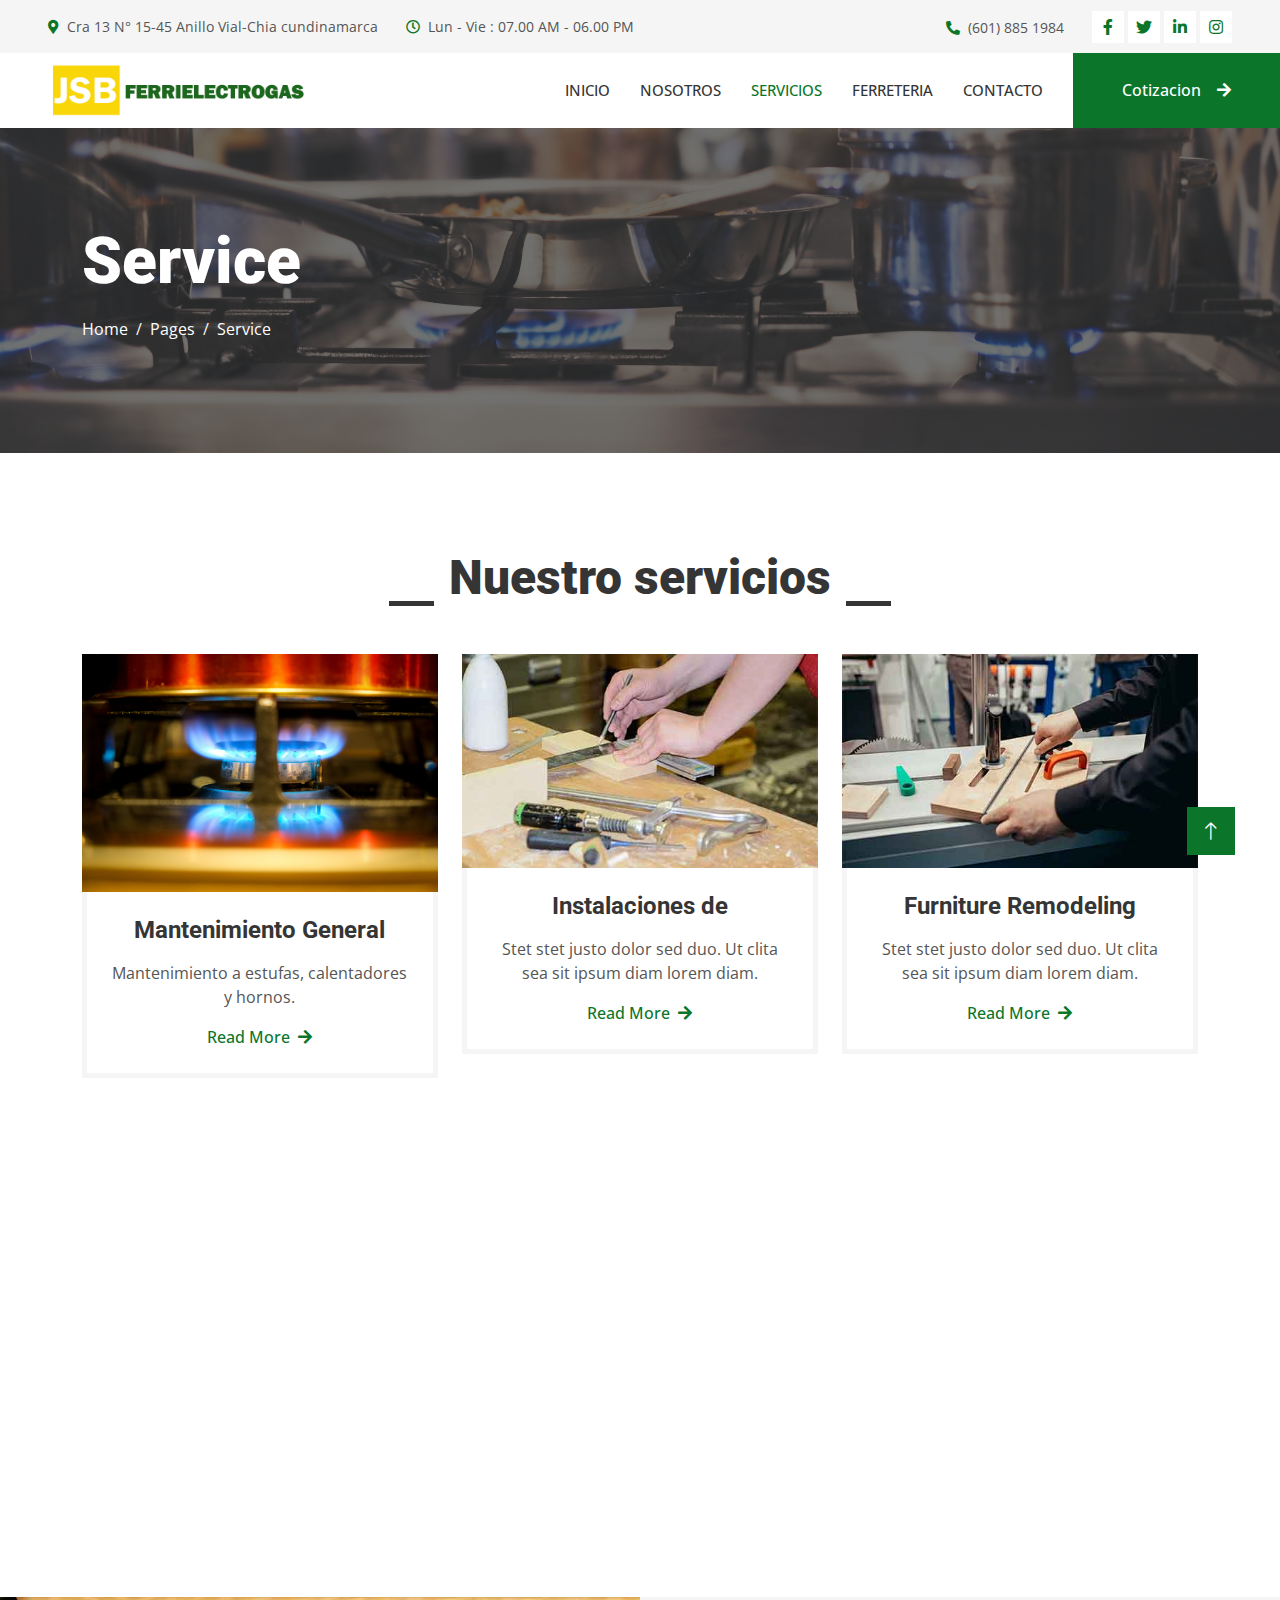
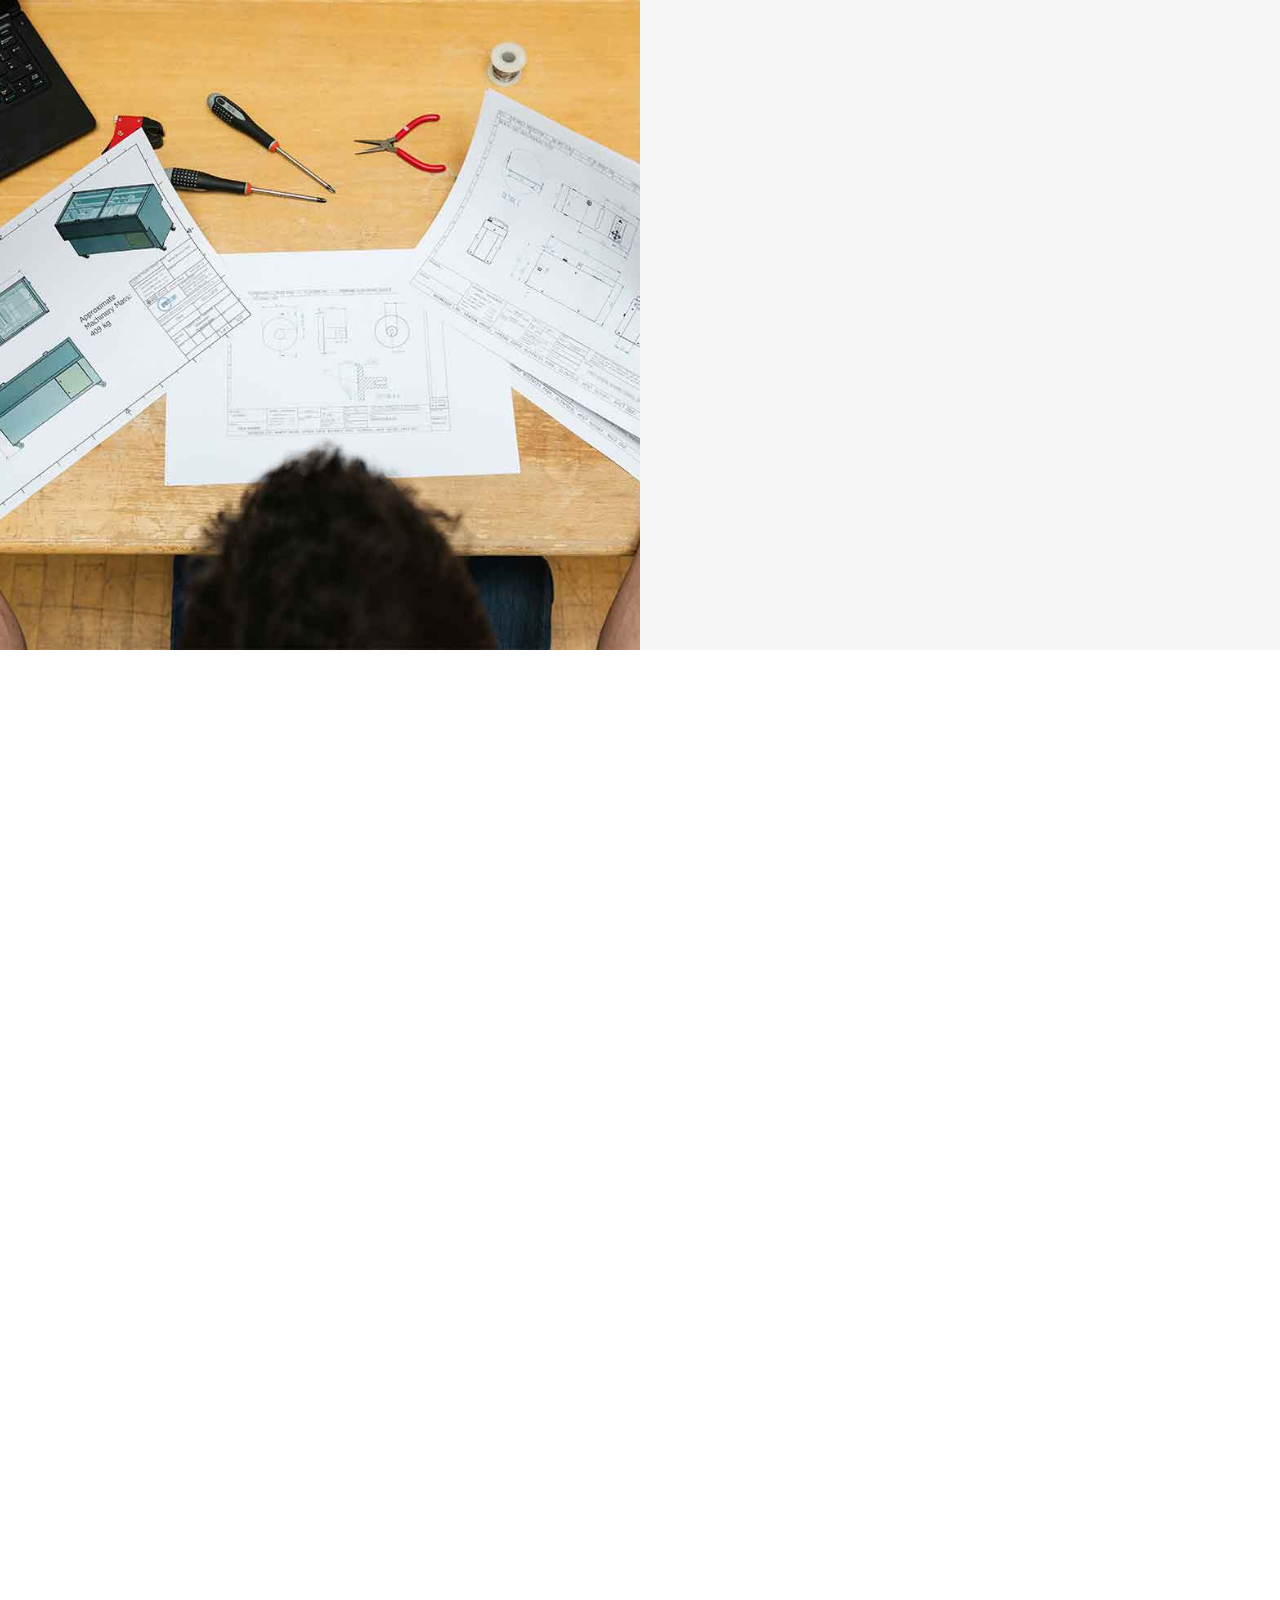
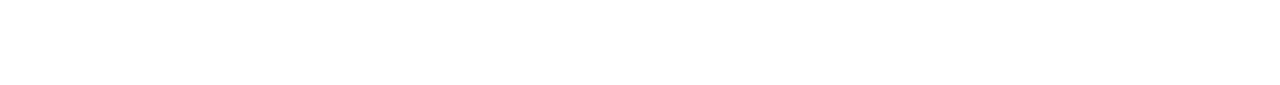
<file: servicios.html>
<!DOCTYPE html>
<html lang="es">
  <head>
    <meta charset="utf-8" />
    <title>Woody - Carpenter Website Template</title>
    <meta content="width=device-width, initial-scale=1.0" name="viewport" />
    <meta content="" name="keywords" />
    <meta content="" name="description" />

    <!-- Favicon -->
    <link href="./img0/favicon.png" rel="icon" />

    <!-- Google Web Fonts -->
    <link rel="preconnect" href="https://fonts.googleapis.com" />
    <link rel="preconnect" href="https://fonts.gstatic.com" crossorigin />
    <link
      href="https://fonts.googleapis.com/css2?family=Open+Sans:wght@400;500&family=Roboto:wght@500;700;900&display=swap"
      rel="stylesheet"
    />

    <!-- Icon Font Stylesheet -->
    <link
      href="https://cdnjs.cloudflare.com/ajax/libs/font-awesome/5.10.0/css/all.min.css"
      rel="stylesheet"
    />
    <link
      href="https://cdn.jsdelivr.net/npm/bootstrap-icons@1.4.1/font/bootstrap-icons.css"
      rel="stylesheet"
    />

    <!-- Libraries Stylesheet -->
    <link href="lib/animate/animate.min.css" rel="stylesheet" />
    <link href="lib/owlcarousel/assets/owl.carousel.min.css" rel="stylesheet" />
    <link href="lib/lightbox/css/lightbox.min.css" rel="stylesheet" />

    <!-- Customized Bootstrap Stylesheet -->
    <link href="css/bootstrap.min.css" rel="stylesheet" />

    <!-- Template Stylesheet -->
    <link href="css/style.css" rel="stylesheet" />
  </head>

  <body>
    <!-- Spinner Start -->
    <div
      id="spinner"
      class="show bg-white position-fixed translate-middle w-100 vh-100 top-50 start-50 d-flex align-items-center justify-content-center"
    >
      <div
        class="spinner-grow text-primary"
        style="width: 3rem; height: 3rem"
        role="status"
      >
        <span class="sr-only">Loading...</span>
      </div>
    </div>
    <!-- Spinner End -->

    <!-- Topbar Start -->
    <div class="container-fluid bg-light p-0">
      <div class="row gx-0 d-none d-lg-flex">
        <div class="col-lg-7 px-5 text-start">
          <div class="h-100 d-inline-flex align-items-center py-3 me-4">
            <small class="fa fa-map-marker-alt text-primary me-2"></small>
            <small>Cra 13 N° 15-45 Anillo Vial-Chia cundinamarca</small>
          </div>
          <div class="h-100 d-inline-flex align-items-center py-3">
            <small class="far fa-clock text-primary me-2"></small>
            <small>Lun - Vie : 07.00 AM - 06.00 PM</small>
          </div>
        </div>
        <div class="col-lg-5 px-5 text-end">
          <div class="h-100 d-inline-flex align-items-center py-3 me-4">
            <small class="fa fa-phone-alt text-primary me-2"></small>
            <small>(601) 885 1984</small>
          </div>
          <div class="h-100 d-inline-flex align-items-center">
            <a class="btn btn-sm-square bg-white text-primary me-1" href=""
              ><i class="fab fa-facebook-f"></i
            ></a>
            <a class="btn btn-sm-square bg-white text-primary me-1" href=""
              ><i class="fab fa-twitter"></i
            ></a>
            <a class="btn btn-sm-square bg-white text-primary me-1" href=""
              ><i class="fab fa-linkedin-in"></i
            ></a>
            <a class="btn btn-sm-square bg-white text-primary me-0" href=""
              ><i class="fab fa-instagram"></i
            ></a>
          </div>
        </div>
      </div>
    </div>
    <!-- Topbar End -->

    <!-- Navbar Start -->
    <nav class="navbar navbar-expand-lg bg-white navbar-light sticky-top p-0">
      <a
        href="index.html"
        class="navbar-brand d-flex align-items-center px-4 px-lg-5"
      >
        <img src="./img0/logo_24.png" alt="logo" class="logo-fr" />
      </a>
      <button
        type="button"
        class="navbar-toggler me-4"
        data-bs-toggle="collapse"
        data-bs-target="#navbarCollapse"
      >
        <span class="navbar-toggler-icon"></span>
      </button>
      <div class="collapse navbar-collapse" id="navbarCollapse">
        <div class="navbar-nav ms-auto p-4 p-lg-0">
          <a href="index.html" class="nav-item nav-link">Inicio</a>
          <a href="nosotros.html" class="nav-item nav-link">Nosotros</a>
          <a href="servicios.html" class="nav-item nav-link active"
            >Servicios</a
          >
          <a href="ferreteria.html" class="nav-item nav-link">Ferreteria</a>
          <!-- <div class="nav-item dropdown">
                    <a href="#" class="nav-link dropdown-toggle" data-bs-toggle="dropdown">Mas</a>
                    <div class="dropdown-menu fade-up m-0">
                        <a href="feature.html" class="dropdown-item">Feature</a>
                        <a href="quote.html" class="dropdown-item">Free Quote</a>
                        <a href="team.html" class="dropdown-item">Our Team</a>
                        <a href="testimonial.html" class="dropdown-item">Testimonial</a>
                        <a href="404.html" class="dropdown-item">404 Page</a>
                    </div>
                </div> -->
          <a href="contacto.html" class="nav-item nav-link">contacto</a>
        </div>
        <a href="" class="btn btn-primary py-4 px-lg-5 d-none d-lg-block"
          >Cotizacion<i class="fa fa-arrow-right ms-3"></i
        ></a>
      </div>
    </nav>
    <!-- Navbar End -->

    <!-- Page Header Start -->
    <div class="container-fluid page-header py-5 mb-5">
      <div class="container py-5">
        <h1 class="display-3 text-white mb-3 animated slideInDown">Service</h1>
        <nav aria-label="breadcrumb animated slideInDown">
          <ol class="breadcrumb">
            <li class="breadcrumb-item">
              <a class="text-white" href="#">Home</a>
            </li>
            <li class="breadcrumb-item">
              <a class="text-white" href="#">Pages</a>
            </li>
            <li class="breadcrumb-item text-white active" aria-current="page">
              Service
            </li>
          </ol>
        </nav>
      </div>
    </div>
    <!-- Page Header End -->

    <!-- Service Start -->
    <div class="container-xxl py-5">
      <div class="container">
        <div class="section-title text-center">
          <h1 class="display-5 mb-5">Nuestro servicios</h1>
        </div>
        <div class="row g-4">
          <div class="col-md-6 col-lg-4 wow fadeInUp" data-wow-delay="0.1s">
            <div class="service-item">
              <div class="overflow-hidden">
                <img class="img-fluid" src="./img0/imagen01.jpeg" alt="" />
              </div>
              <div
                class="p-4 text-center border border-5 border-light border-top-0"
              >
                <h4 class="mb-3">Mantenimiento General</h4>
                <p>Mantenimiento a estufas, calentadores y hornos.</p>
                <a class="fw-medium" href=""
                  >Read More<i class="fa fa-arrow-right ms-2"></i
                ></a>
              </div>
            </div>
          </div>
          <div class="col-md-6 col-lg-4 wow fadeInUp" data-wow-delay="0.3s">
            <div class="service-item">
              <div class="overflow-hidden">
                <img class="img-fluid" src="img/service-2.jpg" alt="" />
              </div>
              <div
                class="p-4 text-center border border-5 border-light border-top-0"
              >
                <h4 class="mb-3">Instalaciones de</h4>
                <p>
                  Stet stet justo dolor sed duo. Ut clita sea sit ipsum diam
                  lorem diam.
                </p>
                <a class="fw-medium" href=""
                  >Read More<i class="fa fa-arrow-right ms-2"></i
                ></a>
              </div>
            </div>
          </div>
          <div class="col-md-6 col-lg-4 wow fadeInUp" data-wow-delay="0.5s">
            <div class="service-item">
              <div class="overflow-hidden">
                <img class="img-fluid" src="img/service-3.jpg" alt="" />
              </div>
              <div
                class="p-4 text-center border border-5 border-light border-top-0"
              >
                <h4 class="mb-3">Furniture Remodeling</h4>
                <p>
                  Stet stet justo dolor sed duo. Ut clita sea sit ipsum diam
                  lorem diam.
                </p>
                <a class="fw-medium" href=""
                  >Read More<i class="fa fa-arrow-right ms-2"></i
                ></a>
              </div>
            </div>
          </div>
          <div class="col-md-6 col-lg-4 wow fadeInUp" data-wow-delay="0.1s">
            <div class="service-item">
              <div class="overflow-hidden">
                <img class="img-fluid" src="img/service-4.jpg" alt="" />
              </div>
              <div
                class="p-4 text-center border border-5 border-light border-top-0"
              >
                <h4 class="mb-3">Wooden Floor</h4>
                <p>
                  Stet stet justo dolor sed duo. Ut clita sea sit ipsum diam
                  lorem diam.
                </p>
                <a class="fw-medium" href=""
                  >Read More<i class="fa fa-arrow-right ms-2"></i
                ></a>
              </div>
            </div>
          </div>
          <div class="col-md-6 col-lg-4 wow fadeInUp" data-wow-delay="0.3s">
            <div class="service-item">
              <div class="overflow-hidden">
                <img class="img-fluid" src="img/service-5.jpg" alt="" />
              </div>
              <div
                class="p-4 text-center border border-5 border-light border-top-0"
              >
                <h4 class="mb-3">Wooden Furniture</h4>
                <p>
                  Stet stet justo dolor sed duo. Ut clita sea sit ipsum diam
                  lorem diam.
                </p>
                <a class="fw-medium" href=""
                  >Read More<i class="fa fa-arrow-right ms-2"></i
                ></a>
              </div>
            </div>
          </div>
          <div class="col-md-6 col-lg-4 wow fadeInUp" data-wow-delay="0.5s">
            <div class="service-item">
              <div class="overflow-hidden">
                <img class="img-fluid" src="img/service-6.jpg" alt="" />
              </div>
              <div
                class="p-4 text-center border border-5 border-light border-top-0"
              >
                <h4 class="mb-3">Custom Work</h4>
                <p>
                  Stet stet justo dolor sed duo. Ut clita sea sit ipsum diam
                  lorem diam.
                </p>
                <a class="fw-medium" href=""
                  >Read More<i class="fa fa-arrow-right ms-2"></i
                ></a>
              </div>
            </div>
          </div>
        </div>
      </div>
    </div>
    <!-- Service End -->

    <!-- Quote Start -->
    <div class="container-fluid bg-light overflow-hidden my-5 px-lg-0">
      <div class="container quote px-lg-0">
        <div class="row g-0 mx-lg-0">
          <div class="col-lg-6 ps-lg-0" style="min-height: 400px">
            <div class="position-relative h-100">
              <img
                class="position-absolute img-fluid w-100 h-100"
                src="img/quote.jpg"
                style="object-fit: cover"
                alt=""
              />
            </div>
          </div>
          <div
            class="col-lg-6 quote-text py-5 wow fadeIn"
            data-wow-delay="0.5s"
          >
            <div class="p-lg-5 pe-lg-0">
              <div class="section-title text-start">
                <h1 class="display-5 mb-4">Free Quote</h1>
              </div>
              <p class="mb-4 pb-2">
                Tempor erat elitr rebum at clita. Diam dolor diam ipsum sit.
                Aliqu diam amet diam et eos. Clita erat ipsum et lorem et sit,
                sed stet lorem sit clita duo justo erat amet
              </p>
              <form>
                <div class="row g-3">
                  <div class="col-12 col-sm-6">
                    <input
                      type="text"
                      class="form-control border-0"
                      placeholder="Your Name"
                      style="height: 55px"
                    />
                  </div>
                  <div class="col-12 col-sm-6">
                    <input
                      type="email"
                      class="form-control border-0"
                      placeholder="Your Email"
                      style="height: 55px"
                    />
                  </div>
                  <div class="col-12 col-sm-6">
                    <input
                      type="text"
                      class="form-control border-0"
                      placeholder="Your Mobile"
                      style="height: 55px"
                    />
                  </div>
                  <div class="col-12 col-sm-6">
                    <select class="form-select border-0" style="height: 55px">
                      <option selected>Select A Service</option>
                      <option value="1">Service 1</option>
                      <option value="2">Service 2</option>
                      <option value="3">Service 3</option>
                    </select>
                  </div>
                  <div class="col-12">
                    <textarea
                      class="form-control border-0"
                      placeholder="Special Note"
                    ></textarea>
                  </div>
                  <div class="col-12">
                    <button class="btn btn-primary w-100 py-3" type="submit">
                      Submit
                    </button>
                  </div>
                </div>
              </form>
            </div>
          </div>
        </div>
      </div>
    </div>
    <!-- Quote End -->

    <!-- Testimonial Start -->
    <div class="container-xxl py-5 wow fadeInUp" data-wow-delay="0.1s">
      <div class="container">
        <div class="section-title text-center">
          <h1 class="display-5 mb-5">Testimonial</h1>
        </div>
        <div class="owl-carousel testimonial-carousel">
          <div class="testimonial-item text-center">
            <img
              class="img-fluid bg-light p-2 mx-auto mb-3"
              src="img/testimonial-1.jpg"
              style="width: 90px; height: 90px"
            />
            <div class="testimonial-text text-center p-4">
              <p>
                Clita clita tempor justo dolor ipsum amet kasd amet duo justo
                duo duo labore sed sed. Magna ut diam sit et amet stet eos sed
                clita erat magna elitr erat sit sit erat at rebum justo sea
                clita.
              </p>
              <h5 class="mb-1">Client Name</h5>
              <span class="fst-italic">Profession</span>
            </div>
          </div>
          <div class="testimonial-item text-center">
            <img
              class="img-fluid bg-light p-2 mx-auto mb-3"
              src="img/testimonial-2.jpg"
              style="width: 90px; height: 90px"
            />
            <div class="testimonial-text text-center p-4">
              <p>
                Clita clita tempor justo dolor ipsum amet kasd amet duo justo
                duo duo labore sed sed. Magna ut diam sit et amet stet eos sed
                clita erat magna elitr erat sit sit erat at rebum justo sea
                clita.
              </p>
              <h5 class="mb-1">Client Name</h5>
              <span class="fst-italic">Profession</span>
            </div>
          </div>
          <div class="testimonial-item text-center">
            <img
              class="img-fluid bg-light p-2 mx-auto mb-3"
              src="img/testimonial-3.jpg"
              style="width: 90px; height: 90px"
            />
            <div class="testimonial-text text-center p-4">
              <p>
                Clita clita tempor justo dolor ipsum amet kasd amet duo justo
                duo duo labore sed sed. Magna ut diam sit et amet stet eos sed
                clita erat magna elitr erat sit sit erat at rebum justo sea
                clita.
              </p>
              <h5 class="mb-1">Client Name</h5>
              <span class="fst-italic">Profession</span>
            </div>
          </div>
        </div>
      </div>
    </div>
    <!-- Testimonial End -->

    <!-- Footer Start -->
    <div
      class="container-fluid bg-dark text-light footer mt-5 pt-5 wow fadeIn"
      data-wow-delay="0.1s"
    >
      <div class="container py-5">
        <div class="row g-5">
          <div class="col-lg-3 col-md-6">
            <h4 class="text-light mb-4">Address</h4>
            <p class="mb-2">
              <i class="fa fa-map-marker-alt me-3"></i>Cra 13 N° 15-45 Anillo
              Vial-Chia cundinamarca
            </p>
            <p class="mb-2">
              <i class="fa fa-phone-alt me-3"></i>(601) 885 19840
            </p>
            <p class="mb-2">
              <i class="fa fa-envelope me-3"></i>info@example.com
            </p>
            <div class="d-flex pt-2">
              <a class="btn btn-outline-light btn-social" href=""
                ><i class="fab fa-twitter"></i
              ></a>
              <a class="btn btn-outline-light btn-social" href=""
                ><i class="fab fa-facebook-f"></i
              ></a>
              <a class="btn btn-outline-light btn-social" href=""
                ><i class="fab fa-youtube"></i
              ></a>
              <a class="btn btn-outline-light btn-social" href=""
                ><i class="fab fa-linkedin-in"></i
              ></a>
            </div>
          </div>
          <div class="col-lg-3 col-md-6">
            <h4 class="text-light mb-4">Services</h4>
            <a class="btn btn-link" href="">General Carpentry</a>
            <a class="btn btn-link" href="">Furniture Remodeling</a>
            <a class="btn btn-link" href="">Wooden Floor</a>
            <a class="btn btn-link" href="">Wooden Furniture</a>
            <a class="btn btn-link" href="">Custom Carpentry</a>
          </div>
          <div class="col-lg-3 col-md-6">
            <h4 class="text-light mb-4">Quick Links</h4>
            <a class="btn btn-link" href="">About Us</a>
            <a class="btn btn-link" href="">contacto Us</a>
            <a class="btn btn-link" href="">Our Services</a>
            <a class="btn btn-link" href="">Terms & Condition</a>
            <a class="btn btn-link" href="">Support</a>
          </div>
          <div class="col-lg-3 col-md-6">
            <h4 class="text-light mb-4">Newsletter</h4>
            <p>Dolor amet sit justo amet elitr clita ipsum elitr est.</p>
            <div class="position-relative mx-auto" style="max-width: 400px">
              <input
                class="form-control border-0 w-100 py-3 ps-4 pe-5"
                type="text"
                placeholder="Your email"
              />
              <button
                type="button"
                class="btn btn-primary py-2 position-absolute top-0 end-0 mt-2 me-2"
              >
                SignUp
              </button>
            </div>
          </div>
        </div>
      </div>
      <div class="container">
        <div class="copyright">
          <div class="row">
            <div class="col-md-6 text-center text-md-start mb-3 mb-md-0">
              &copy; <a class="border-bottom" href="#">Your Site Name</a>, All
              Right Reserved.
            </div>
            <div class="col-md-6 text-center text-md-end">
              <!--/*** This template is free as long as you keep the footer author’s credit link/attribution link/backlink. If you'd like to use the template without the footer author’s credit link/attribution link/backlink, you can purchase the Credit Removal License from "https://htmlcodex.com/credit-removal". Thank you for your support. ***/-->
              Designed By
              <a class="border-bottom" href="https://htmlcodex.com"
                >HTML Codex</a
              >
            </div>
          </div>
        </div>
      </div>
    </div>
    <!-- Footer End -->

    <!-- Back to Top -->
    <a
      href="#"
      class="btn btn-lg btn-primary btn-lg-square rounded-0 back-to-top"
      ><i class="bi bi-arrow-up"></i
    ></a>

    <!-- JavaScript Libraries -->
    <script src="https://code.jquery.com/jquery-3.4.1.min.js"></script>
    <script src="https://cdn.jsdelivr.net/npm/bootstrap@5.0.0/dist/js/bootstrap.bundle.min.js"></script>
    <script src="lib/wow/wow.min.js"></script>
    <script src="lib/easing/easing.min.js"></script>
    <script src="lib/waypoints/waypoints.min.js"></script>
    <script src="lib/counterup/counterup.min.js"></script>
    <script src="lib/owlcarousel/owl.carousel.min.js"></script>
    <script src="lib/isotope/isotope.pkgd.min.js"></script>
    <script src="lib/lightbox/js/lightbox.min.js"></script>

    <!-- Template Javascript -->
    <script src="js/main.js"></script>
  </body>
</html>
</file>
<file: css/style.css>
/********** Template CSS **********/
:root {
  --primary: #0b7629;
  --light: #f5f5f5;
  --dark: #353535;
}

.fw-medium {
  font-weight: 500 !important;
}

.fw-bold {
  font-weight: 700 !important;
}

.fw-black {
  font-weight: 900 !important;
}

.back-to-top {
  position: fixed;
  display: none;
  right: 45px;
  bottom: 45px;
  z-index: 99;
}

/*** Spinner ***/
#spinner {
  opacity: 0;
  visibility: hidden;
  transition: opacity 0.5s ease-out, visibility 0s linear 0.5s;
  z-index: 99999;
}

#spinner.show {
  transition: opacity 0.5s ease-out, visibility 0s linear 0s;
  visibility: visible;
  opacity: 1;
}

/*** Button ***/
.btn {
  font-weight: 500;
  transition: 0.5s;
}

.btn.btn-primary,
.btn.btn-secondary {
  color: #ffffff;
}

.btn-square {
  width: 38px;
  height: 38px;
}

.btn-sm-square {
  width: 32px;
  height: 32px;
}

.btn-lg-square {
  width: 48px;
  height: 48px;
}

.btn-square,
.btn-sm-square,
.btn-lg-square {
  padding: 0;
  display: flex;
  align-items: center;
  justify-content: center;
  font-weight: normal;
}

/*** Navbar ***/
.navbar .dropdown-toggle::after {
  border: none;
  content: "\f107";
  font-family: "Font Awesome 5 Free";
  font-weight: 900;
  vertical-align: middle;
  margin-left: 8px;
}

.navbar-light .navbar-nav .nav-link {
  margin-right: 30px;
  padding: 25px 0;
  color: #ffffff;
  font-size: 15px;
  font-weight: 500;
  text-transform: uppercase;
  outline: none;
}

.navbar-light .navbar-nav .nav-link:hover,
.navbar-light .navbar-nav .nav-link.active {
  color: var(--primary);
}

@media (max-width: 991.98px) {
  .navbar-light .navbar-nav .nav-link {
    margin-right: 0;
    padding: 10px 0;
  }

  .navbar-light .navbar-nav {
    border-top: 1px solid #eeeeee;
  }
}

.navbar-light .navbar-brand,
.navbar-light a.btn {
  height: 75px;
}

.navbar-light .navbar-nav .nav-link {
  color: var(--dark);
  font-weight: 500;
}

.navbar-light.sticky-top {
  top: -100px;
  transition: 0.5s;
}

@media (min-width: 992px) {
  .navbar .nav-item .dropdown-menu {
    display: block;
    border: none;
    margin-top: 0;
    top: 150%;
    opacity: 0;
    visibility: hidden;
    transition: 0.5s;
  }

  .navbar .nav-item:hover .dropdown-menu {
    top: 100%;
    visibility: visible;
    transition: 0.5s;
    opacity: 1;
  }
}

/*** Header ***/
@media (max-width: 768px) {
  .header-carousel .owl-carousel-item {
    position: relative;
    min-height: 500px;
  }

  .header-carousel .owl-carousel-item img {
    position: absolute;
    width: 100%;
    height: 100%;
    object-fit: cover;
  }

  .header-carousel .owl-carousel-item h5,
  .header-carousel .owl-carousel-item p {
    font-size: 14px !important;
    font-weight: 400 !important;
  }

  .header-carousel .owl-carousel-item h1 {
    font-size: 30px;
    font-weight: 600;
  }
}

.logo-fr {
  width: 264px;
  height: 61px;
  padding: 1px;
}

.header-carousel .owl-nav {
  position: absolute;
  width: 200px;
  height: 45px;
  bottom: 30px;
  left: 50%;
  transform: translateX(-50%);
  display: flex;
  justify-content: space-between;
}

.header-carousel .owl-nav .owl-prev,
.header-carousel .owl-nav .owl-next {
  width: 45px;
  height: 45px;
  display: flex;
  align-items: center;
  justify-content: center;
  color: #ffffff;
  background: transparent;
  border: 1px solid #ffffff;
  font-size: 22px;
  transition: 0.5s;
}

.header-carousel .owl-nav .owl-prev:hover,
.header-carousel .owl-nav .owl-next:hover {
  background: var(--primary);
  border-color: var(--primary);
}

.header-carousel .owl-dots {
  position: absolute;
  height: 45px;
  bottom: 30px;
  left: 50%;
  transform: translateX(-50%);
  display: flex;
  align-items: center;
  justify-content: center;
}

.header-carousel .owl-dot {
  position: relative;
  display: inline-block;
  margin: 0 5px;
  width: 15px;
  height: 15px;
  background: transparent;
  border: 1px solid #ffffff;
  transition: 0.5s;
}

.header-carousel .owl-dot::after {
  position: absolute;
  content: "";
  width: 5px;
  height: 5px;
  top: 4px;
  left: 4px;
  background: transparent;
  border: 1px solid #ffffff;
}

.header-carousel .owl-dot.active {
  background: var(--primary);
  border-color: var(--primary);
}

.page-header {
  background: linear-gradient(rgba(53, 53, 53, 0.7), rgba(53, 53, 53, 0.7)),
    url(../img0/imagen02.jpeg) center center no-repeat;
  background-size: cover;
}

.breadcrumb-item + .breadcrumb-item::before {
  color: var(--light);
}

/*** Section Title ***/
.section-title h1 {
  position: relative;
  display: inline-block;
  padding: 0 60px;
}

.section-title.text-start h1 {
  padding-left: 0;
}

.section-title h1::before,
.section-title h1::after {
  position: absolute;
  content: "";
  width: 45px;
  height: 5px;
  bottom: 0;
  background: var(--dark);
}

.section-title h1::before {
  left: 0;
}

.section-title h1::after {
  right: 0;
}

.section-title.text-start h1::before {
  display: none;
}

/*** About ***/
@media (min-width: 992px) {
  .container.about {
    max-width: 100% !important;
  }

  .about-text {
    padding-right: calc(((100% - 960px) / 2) + 0.75rem);
  }
}

@media (min-width: 1200px) {
  .about-text {
    padding-right: calc(((100% - 1140px) / 2) + 0.75rem);
  }
}

@media (min-width: 1400px) {
  .about-text {
    padding-right: calc(((100% - 1320px) / 2) + 0.75rem);
  }
}

/*** Service ***/
.service-item img {
  transition: 0.5s;
}

.service-item:hover img {
  transform: scale(1.1);
}

/*** Feature ***/
@media (min-width: 992px) {
  .container.feature {
    max-width: 100% !important;
  }

  .feature-text {
    padding-left: calc(((100% - 960px) / 2) + 0.75rem);
  }
}

@media (min-width: 1200px) {
  .feature-text {
    padding-left: calc(((100% - 1140px) / 2) + 0.75rem);
  }
}

@media (min-width: 1400px) {
  .feature-text {
    padding-left: calc(((100% - 1320px) / 2) + 0.75rem);
  }
}

/*** Project Portfolio ***/
#portfolio-flters li {
  display: inline-block;
  font-weight: 500;
  color: var(--dark);
  cursor: pointer;
  transition: 0.5s;
  border-bottom: 2px solid transparent;
}

#portfolio-flters li:hover,
#portfolio-flters li.active {
  color: var(--primary);
  border-color: var(--primary);
}

.portfolio-item img {
  transition: 0.5s;
}

.portfolio-item:hover img {
  transform: scale(1.1);
}

.portfolio-item .portfolio-overlay {
  position: absolute;
  display: flex;
  align-items: center;
  justify-content: center;
  width: 0;
  height: 0;
  bottom: 0;
  left: 50%;
  background: rgba(53, 53, 53, 0.7);
  transition: 0.5s;
}

.portfolio-item:hover .portfolio-overlay {
  width: 100%;
  height: 100%;
  left: 0;
}

.portfolio-item .portfolio-overlay .btn {
  opacity: 0;
}

.portfolio-item:hover .portfolio-overlay .btn {
  opacity: 1;
}

/*** Quote ***/
@media (min-width: 992px) {
  .container.quote {
    max-width: 100% !important;
  }

  .quote-text {
    padding-right: calc(((100% - 960px) / 2) + 0.75rem);
  }
}

@media (min-width: 1200px) {
  .quote-text {
    padding-right: calc(((100% - 1140px) / 2) + 0.75rem);
  }
}

@media (min-width: 1400px) {
  .quote-text {
    padding-right: calc(((100% - 1320px) / 2) + 0.75rem);
  }
}

/*** Team ***/
.team-item img {
  transition: 0.5s;
}

.team-item:hover img {
  transform: scale(1.1);
}

.team-item .team-social {
  position: absolute;
  width: 38px;
  top: 50%;
  left: -38px;
  transform: translateY(-50%);
  display: flex;
  flex-direction: column;
  background: #ffffff;
  transition: 0.5s;
}

.team-item .team-social .btn {
  color: var(--primary);
  background: #ffffff;
}

.team-item .team-social .btn:hover {
  color: #ffffff;
  background: var(--primary);
}

.team-item:hover .team-social {
  left: 0;
}

/*** Testimonial ***/
.testimonial-carousel::before {
  position: absolute;
  content: "";
  top: 0;
  left: 0;
  height: 100%;
  width: 0;
  background: linear-gradient(
    to right,
    rgba(255, 255, 255, 1) 0%,
    rgba(255, 255, 255, 0) 100%
  );
  z-index: 1;
}

.testimonial-carousel::after {
  position: absolute;
  content: "";
  top: 0;
  right: 0;
  height: 100%;
  width: 0;
  background: linear-gradient(
    to left,
    rgba(255, 255, 255, 1) 0%,
    rgba(255, 255, 255, 0) 100%
  );
  z-index: 1;
}

@media (min-width: 768px) {
  .testimonial-carousel::before,
  .testimonial-carousel::after {
    width: 200px;
  }
}

@media (min-width: 992px) {
  .testimonial-carousel::before,
  .testimonial-carousel::after {
    width: 300px;
  }
}

.testimonial-carousel .owl-item .testimonial-text {
  border: 5px solid var(--light);
  transform: scale(0.8);
  transition: 0.5s;
}

.testimonial-carousel .owl-item.center .testimonial-text {
  transform: scale(1);
}

.testimonial-carousel .owl-nav {
  position: absolute;
  width: 350px;
  top: 10px;
  left: 50%;
  transform: translateX(-50%);
  display: flex;
  justify-content: space-between;
  opacity: 0;
  transition: 0.5s;
  z-index: 1;
}

.testimonial-carousel:hover .owl-nav {
  width: 300px;
  opacity: 1;
}

.testimonial-carousel .owl-nav .owl-prev,
.testimonial-carousel .owl-nav .owl-next {
  position: relative;
  color: var(--primary);
  font-size: 45px;
  transition: 0.5s;
}

.testimonial-carousel .owl-nav .owl-prev:hover,
.testimonial-carousel .owl-nav .owl-next:hover {
  color: var(--dark);
}

/*** contacto ***/
@media (min-width: 992px) {
  .container.contacto {
    max-width: 100% !important;
  }

  .contacto-text {
    padding-left: calc(((100% - 960px) / 2) + 0.75rem);
  }
}

@media (min-width: 1200px) {
  .contacto-text {
    padding-left: calc(((100% - 1140px) / 2) + 0.75rem);
  }
}

@media (min-width: 1400px) {
  .contacto-text {
    padding-left: calc(((100% - 1320px) / 2) + 0.75rem);
  }
}

/*** Footer ***/
.footer {
  background: linear-gradient(rgba(11, 118, 41, 1), rgba(53, 53, 53, 0.7)),
    url(../img/footer.jpg) center center no-repeat;
  background-size: cover;
}

.footer .btn.btn-social {
  margin-right: 5px;
  width: 35px;
  height: 35px;
  display: flex;
  align-items: center;
  justify-content: center;
  color: var(--light);
  border: 1px solid #ffffff;
  transition: 0.3s;
}

.footer .btn.btn-social:hover {
  color: var(--primary);
}

.footer .btn.btn-link {
  display: block;
  margin-bottom: 5px;
  padding: 0;
  text-align: left;
  color: #ffffff;
  font-size: 15px;
  font-weight: normal;
  text-transform: capitalize;
  transition: 0.3s;
}

.footer .btn.btn-link::before {
  position: relative;
  content: "\f105";
  font-family: "Font Awesome 5 Free";
  font-weight: 900;
  margin-right: 10px;
}

.footer .btn.btn-link:hover {
  color: var(--primary);
  letter-spacing: 1px;
  box-shadow: none;
}

.footer .copyright {
  padding: 25px 0;
  font-size: 15px;
  border-top: 1px solid rgba(256, 256, 256, 0.1);
}

.footer .copyright a {
  color: var(--light);
}

.footer .copyright a:hover {
  color: var(--primary);
}
</file>
